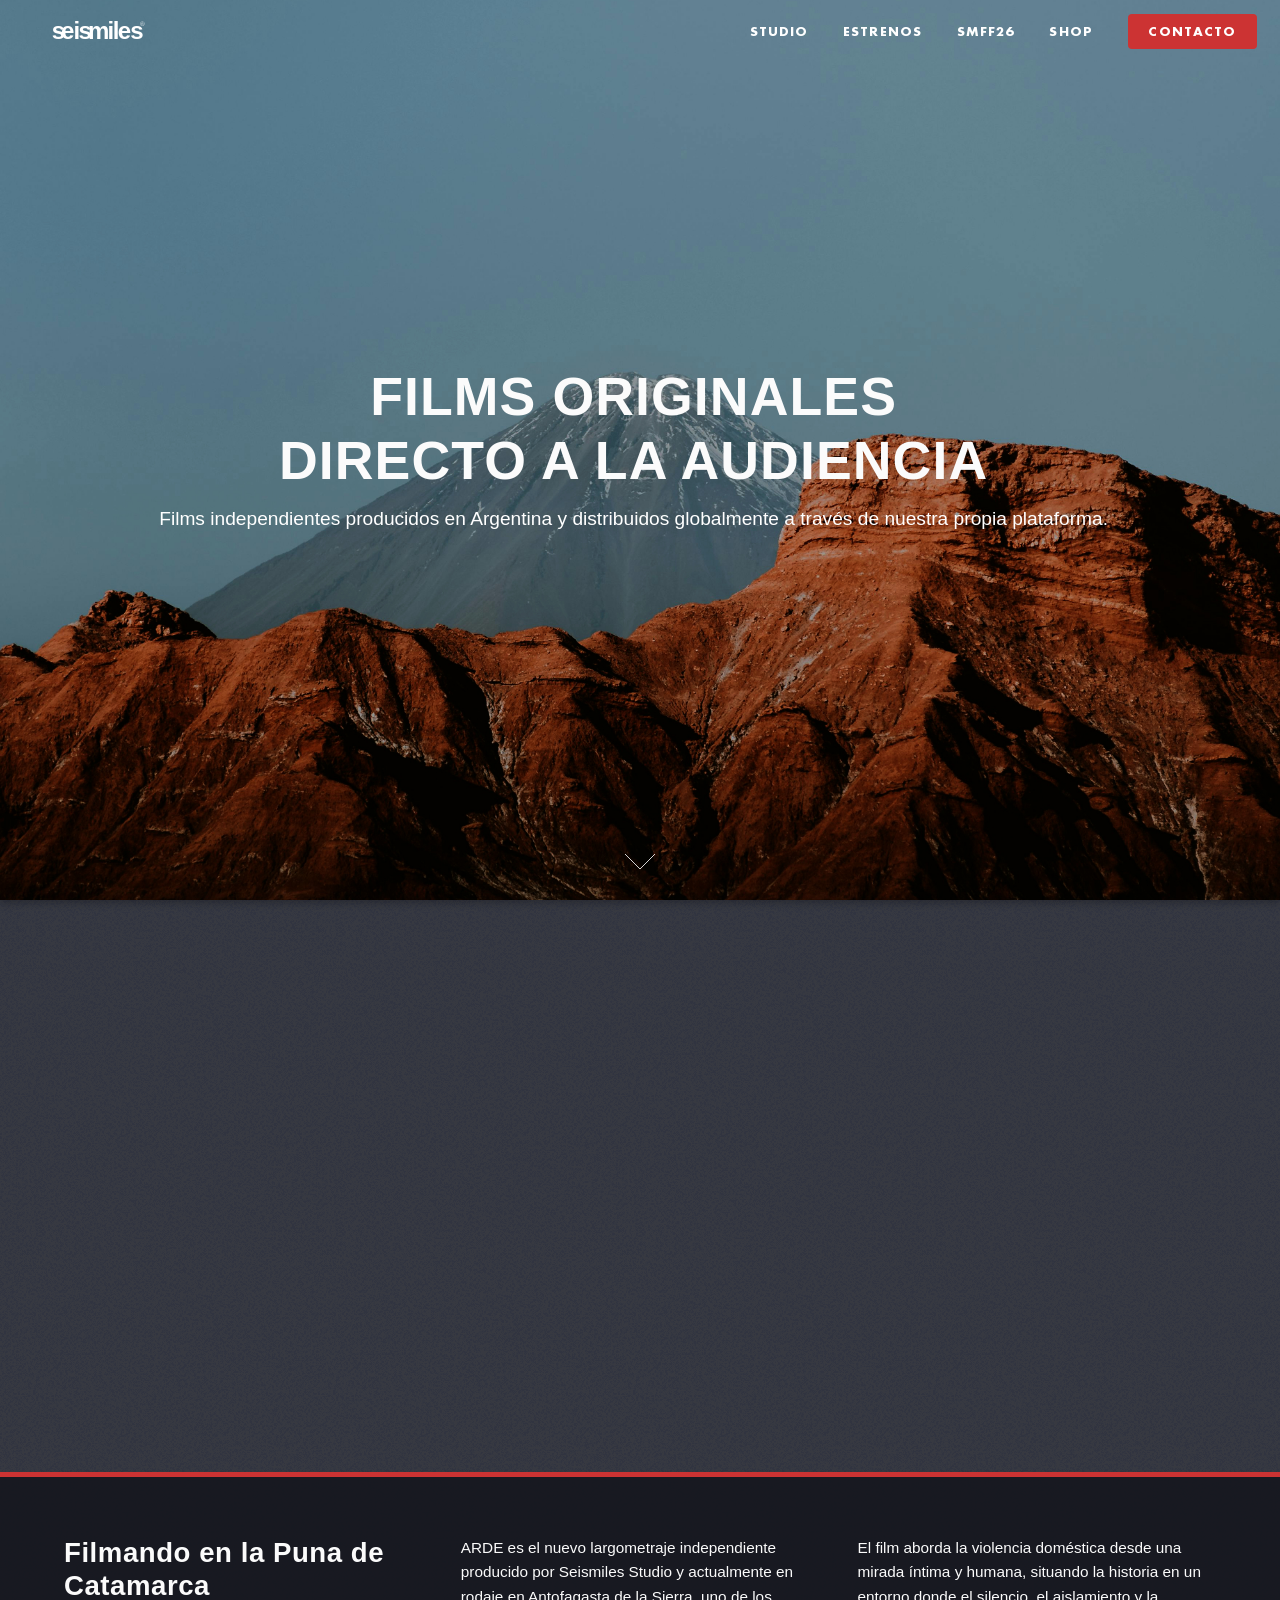
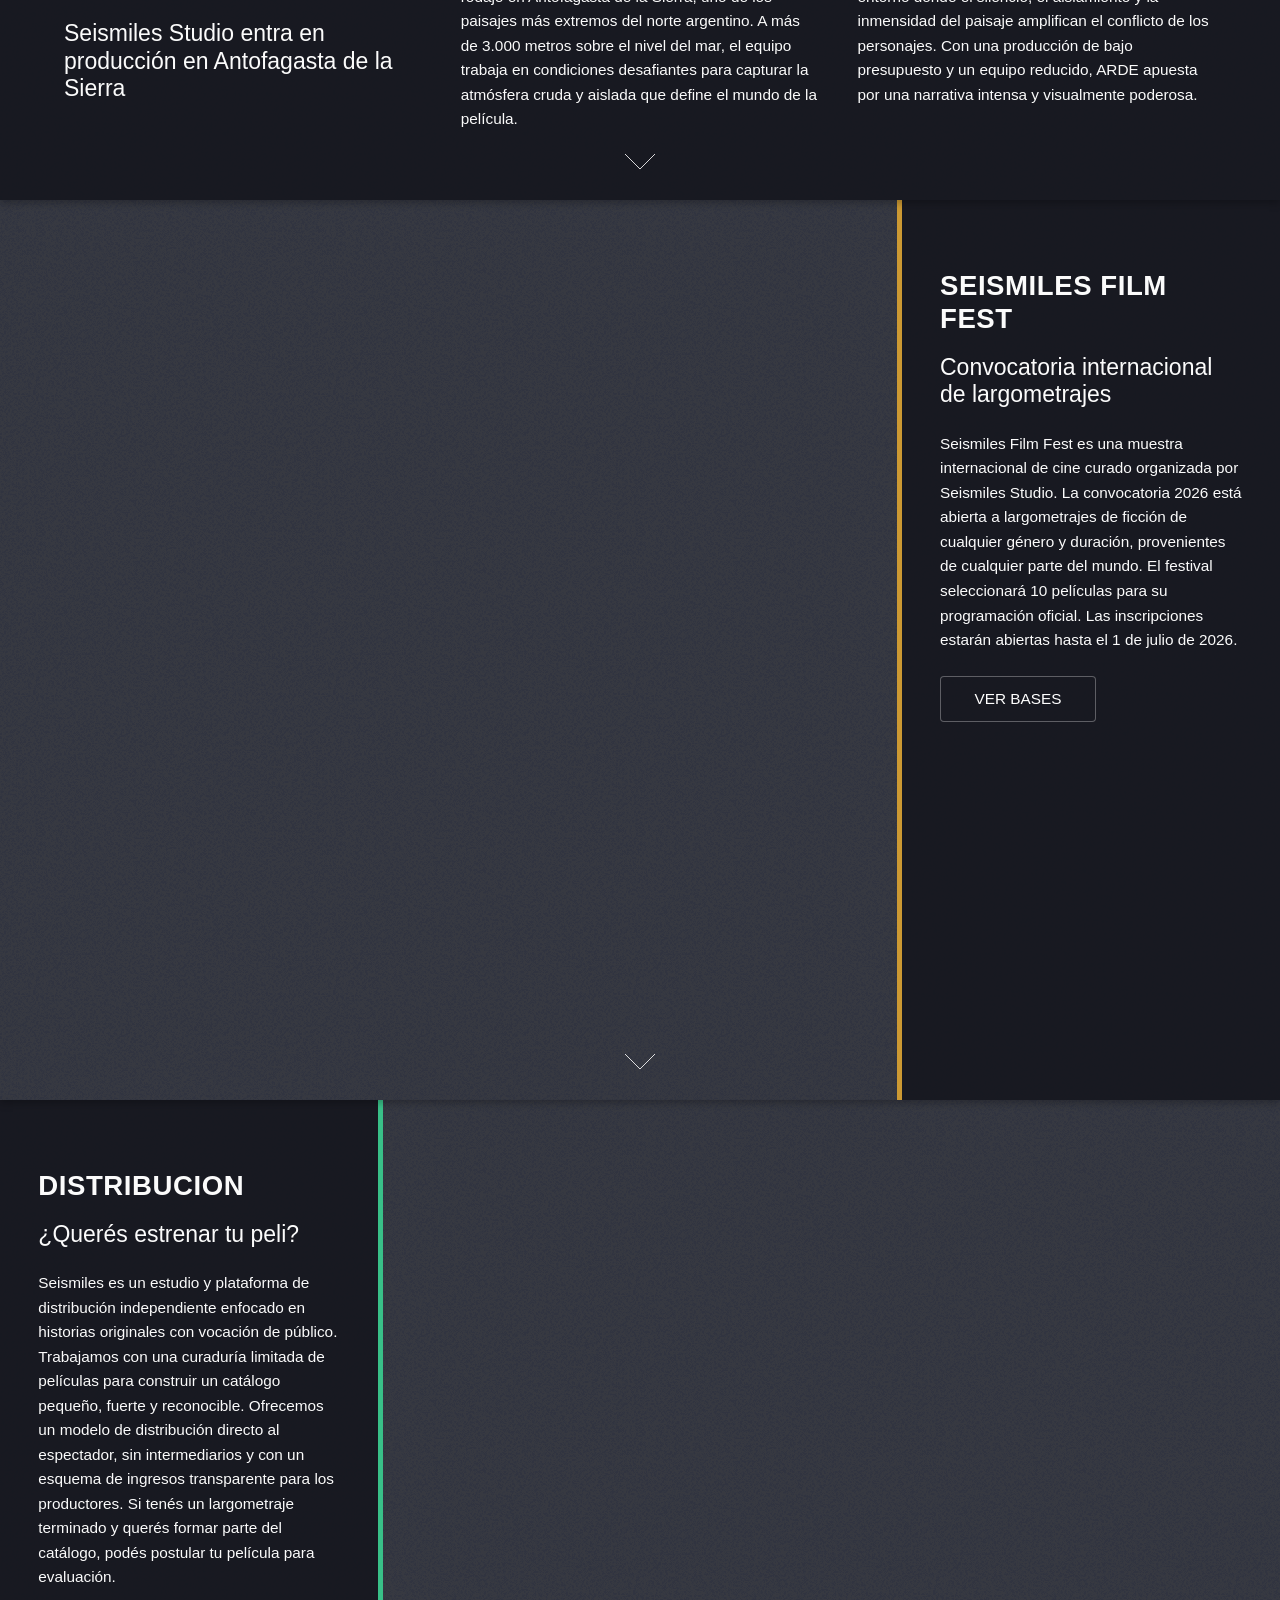
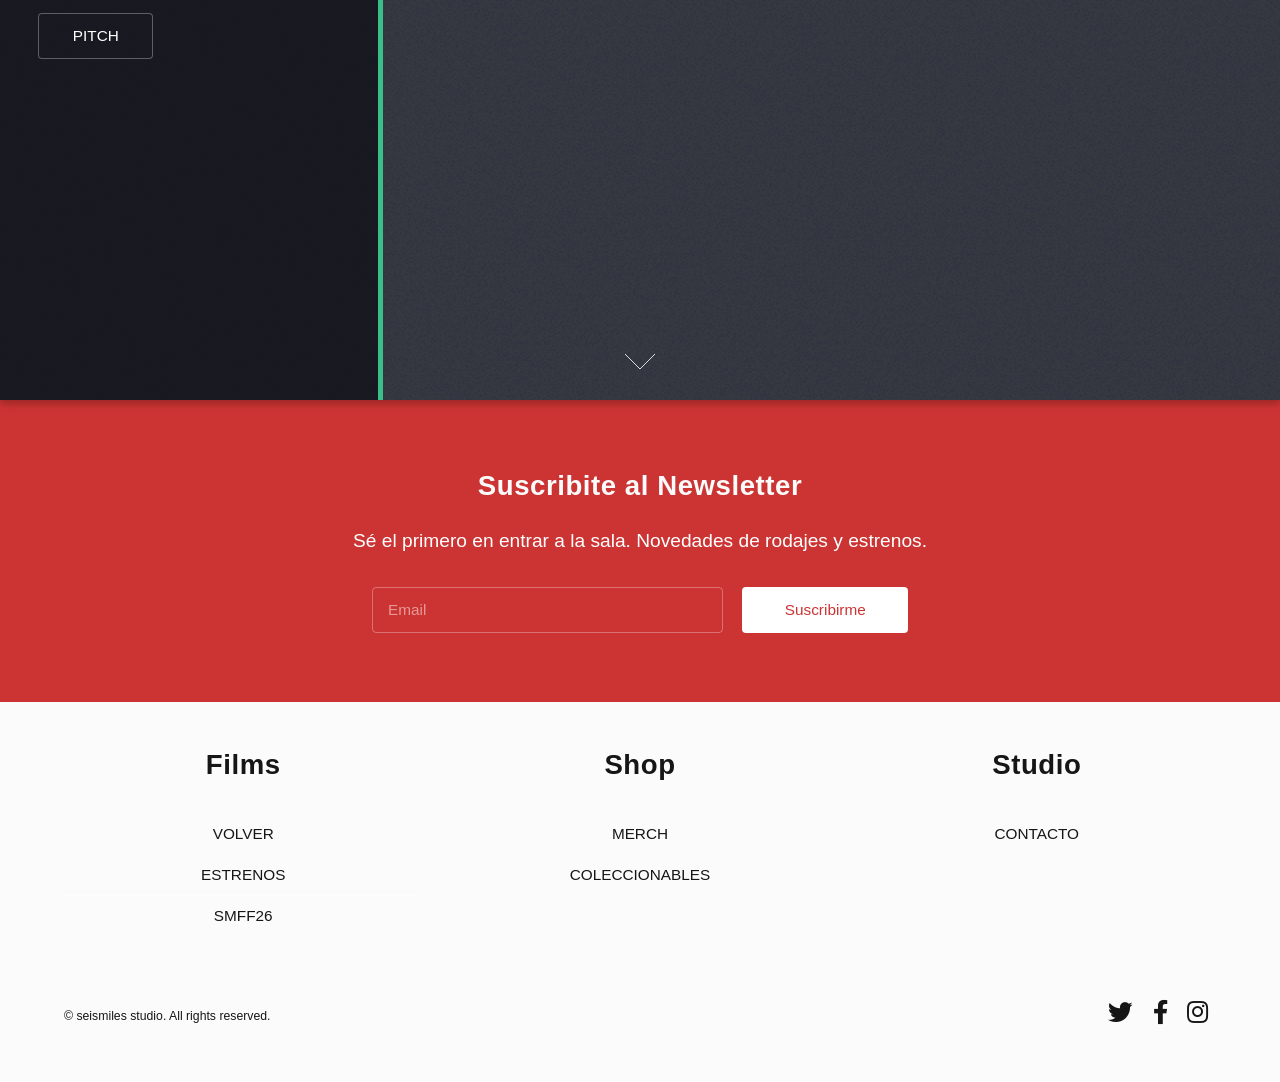
<file: index.html>
<!DOCTYPE HTML>
<!--
	Landed by HTML5 UP
	html5up.net | @ajlkn
	Free for personal and commercial use under the CCA 3.0 license (html5up.net/license)
-->
<html>
	<head>
		<title>seismiles - Home</title>
		<meta charset="utf-8" />
		<link rel="shortcut icon" href="images/favicon.ico" type="image/x-icon">
		<meta name="viewport" content="width=device-width, initial-scale=1, user-scalable=no" />
		<link rel="stylesheet" href="assets/css/main.css" />
		<noscript><link rel="stylesheet" href="assets/css/noscript.css" /></noscript>
	</head>
	<body class="is-preload landing">
		<div id="page-wrapper">

			<!-- Header -->
				<header id="header">
   					<h1 id="logo">
    					<a href="index.html"><img src="images/logo-seismiles.svg" alt="seismiles" /></a>
					</h1>
					<nav id="nav">
						<ul>
							<li><a href="studio.html">STUDIO</a></li>
							<li><a href="all-films.html">ESTRENOS</a></li>
							<li><a href="ver-programación.html">SMFF26</a></li>
							<li><a href="shop.html">SHOP</a></li>
							<li><a href="contact.html" class="button primary">CONTACTO</a></li>
						</ul>
					</nav>
				</header>

			<!-- Banner -->
				<section id="banner">
					<div class="content">
						<header>
							<h2>FILMS ORIGINALES</h2>
							<h2>DIRECTO A LA AUDIENCIA</h2>
							<p>Films independientes producidos en Argentina y distribuidos globalmente a través de nuestra propia plataforma.</p>
						</header>
						</div>
					<a href="#one" class="goto-next scrolly">Next</a>
				</section>

			<!-- One -->
				<section id="one" class="spotlight style1 bottom">
					<span class="image fit main"><img src="images/pic02.jpg" alt="" /></span>
					<div class="content">
						<div class="container">
							<div class="row">
								<div class="col-4 col-12-medium">
									<header>
										<h2>Filmando en la Puna de Catamarca</h2>
										<h3>Seismiles Studio entra en producción en Antofagasta de la Sierra</h3>
									</header>
								</div>
								<div class="col-4 col-12-medium">
									<p>ARDE es el nuevo largometraje independiente producido por Seismiles Studio 
										y actualmente en rodaje en Antofagasta de la Sierra, uno de los paisajes 
										más extremos del norte argentino. A más de 3.000 metros sobre el nivel del mar, 
										el equipo trabaja en condiciones desafiantes para capturar la atmósfera cruda y 
										aislada que define el mundo de la película.</p>
								</div>
								<div class="col-4 col-12-medium">
									<p>El film aborda la violencia doméstica desde una mirada íntima y humana, 
										situando la historia en un entorno donde el silencio, el aislamiento y la inmensidad 
										del paisaje amplifican el conflicto de los personajes. Con una producción de bajo 
										presupuesto y un equipo reducido, ARDE apuesta por una narrativa intensa y visualmente poderosa.</p>
								</div>
							</div>
						</div>
					</div>
					<a href="#two" class="goto-next scrolly">Next</a>
				</section>

			<!-- Two -->
				<section id="two" class="spotlight style2 right">
					<span class="image fit main"><img src="images/pic03.jpg" alt="" /></span>
					<div class="content">
						<header>
							<h2>SEISMILES FILM FEST</h2>
							<h3>Convocatoria internacional de largometrajes</h3>
						</header>
						<p>Seismiles Film Fest es una muestra internacional de cine curado organizada por Seismiles Studio. 
							La convocatoria 2026 está abierta a largometrajes de ficción de cualquier género y duración, 
							provenientes de cualquier parte del mundo. El festival seleccionará 10 películas para su 
							programación oficial. Las inscripciones estarán abiertas hasta el 1 de julio de 2026.</p>
						<ul class="actions">
							<li><a href="ver-programación.html" class="button">VER BASES</a></li>
						</ul>
					</div>
					<a href="#three" class="goto-next scrolly">Next</a>
				</section>

			<!-- Three -->
				<section id="three" class="spotlight style3 left">
					<span class="image fit main bottom"><img src="images/pic04.jpg" alt="" /></span>
					<div class="content">
						<header>
							<h2>DISTRIBUCION</h2>
							<h3>¿Querés estrenar tu peli?</h3>
						</header>
						<p>Seismiles es un estudio y plataforma de distribución independiente enfocado en historias originales 
							con vocación de público. Trabajamos con una curaduría limitada de películas para construir un catálogo 
							pequeño, fuerte y reconocible. Ofrecemos un modelo de distribución directo al espectador, sin intermediarios 
							y con un esquema de ingresos transparente para los productores. Si tenés un largometraje terminado y 
							querés formar parte del catálogo, podés postular tu película para evaluación.</p>
						<ul class="actions">
							<li><a href="contact.html" class="button">PITCH</a></li>
						</ul>
					</div>
					<a href="#four" class="goto-next scrolly">Next</a>
				</section>

			<!-- Four -->
				<section id="four" class="wrapper style2 special fade">
					<div class="container">
						<header>
							<h2>Suscribite al Newsletter</h2>
							<p>Sé el primero en entrar a la sala. Novedades de rodajes y estrenos.</p>
						</header>
						<form method="post" action="https://formspree.io/f/xaqplzoq" class="cta" id="newsletter-form">
							<div class="row gtr-uniform gtr-50">
								<div class="col-8 col-12-xsmall"><input type="email" name="email" id="email" placeholder="Email" /></div>
								<div class="col-4 col-12-xsmall"><input type="submit" value="Suscribirme" class="fit primary" /></div>
							</div>
						</form>
						<div id="newsletter-status"></div>
					</div>
				</section>

			<!-- Footer -->
				<footer id="footer" style="padding: 3em 0; color: #161616;">
					<div class="container">
						<div class="row">
							<div class="col-4 col-12-medium">
								<h2 style="color: #161616;">Films</h2>
								<ul class="alt">
									<li><a href="index.html" style="color: #161616;">VOLVER</a></li>
									<li><a href="all-films.html" style="color: #161616;">ESTRENOS</a></li>
									<li><a href="ver-programación.html" style="color: #161616;">SMFF26</a></li>
								</ul>
							</div>
							<div class="col-4 col-12-medium">
								<h2 style="color: #161616">Shop</h2>
								<ul class="alt">
									<li><a href="shop.html" style="color: #161616;">MERCH</a></li>
									<li><a href="shop.html" style="color: #161616;">COLECCIONABLES</a></li>
								</ul>
							</div>
							<div class="col-4 col-12-medium">
								<h2 style="color: #161616;">Studio</h2>
								<ul class="alt">
									<li><a href="contact.html" style="color: #161616;">CONTACTO</a></li>
								</ul>
							</div>
						</div>
						</div>

					<div class="container" style="display: flex; justify-content: space-between; align-items: center; flex-wrap: wrap; margin-top: 2em;">
						<ul class="copyright" style="margin: 0; color: #161616;">
							<li>&copy; seismiles studio. All rights reserved.</li>
						</ul>
						<ul class="icons" style="margin: 0;">
							<li>
								<a href="https://twitter.com/tu_usuario" class="icon brands alt fa-twitter" style="color: #161616;" target="_blank" rel="noopener noreferrer">
									<span class="label">Twitter</span>
								</a>
							</li>
							<li>
								<a href="https://facebook.com/tu_usuario" class="icon brands alt fa-facebook-f" style="color: #161616;" target="_blank" rel="noopener noreferrer">
									<span class="label">Facebook</span>
								</a>
							</li>
							<li>
								<a href="https://www.instagram.com/seismiles.studio" class="icon brands alt fa-instagram" style="color: #161616;" target="_blank" rel="noopener noreferrer">
									<span class="label">Instagram</span>
								</a>
							</li>
						</ul>
					</div>
				</footer>

		</div>

		<!-- Scripts -->
			<script src="assets/js/jquery.min.js"></script>
			<script src="assets/js/jquery.scrolly.min.js"></script>
			<script src="assets/js/jquery.dropotron.min.js"></script>
			<script src="assets/js/jquery.scrollex.min.js"></script>
			<script src="assets/js/browser.min.js"></script>
			<script src="assets/js/breakpoints.min.js"></script>
			<script src="assets/js/util.js"></script>
			<script src="assets/js/main.js"></script>
			<script>
				var newsletterForm = document.getElementById("newsletter-form");
				var statusBox = document.getElementById("newsletter-status");

				async function handleNewsletterSubmit(event) {
					event.preventDefault();
					var data = new FormData(event.target);
					
					fetch(event.target.action, {
						method: newsletterForm.method,
						body: data,
						headers: { 'Accept': 'application/json' }
					}).then(response => {
						if (response.ok) {
							showStatus("¡Gracias por sumarte a SeisMiles!", "success");
							newsletterForm.reset();
						} else {
							showStatus("Oops! Algo salió mal. Intentá de nuevo.", "error");
						}
					}).catch(error => {
						showStatus("Error de conexión.", "error");
					});
				}

				function showStatus(message, type) {
					statusBox.innerHTML = message;
					statusBox.className = type === "success" ? "status-success" : "status-error";
					statusBox.style.display = "block";
					statusBox.style.opacity = "1";

					// Se desvanece después de 4 segundos
					setTimeout(() => {
						statusBox.style.opacity = "0";
						setTimeout(() => { statusBox.style.display = "none"; }, 500);
					}, 4000);
				}

				newsletterForm.addEventListener("submit", handleNewsletterSubmit);
			</script>
	</body>
</html>
</file>
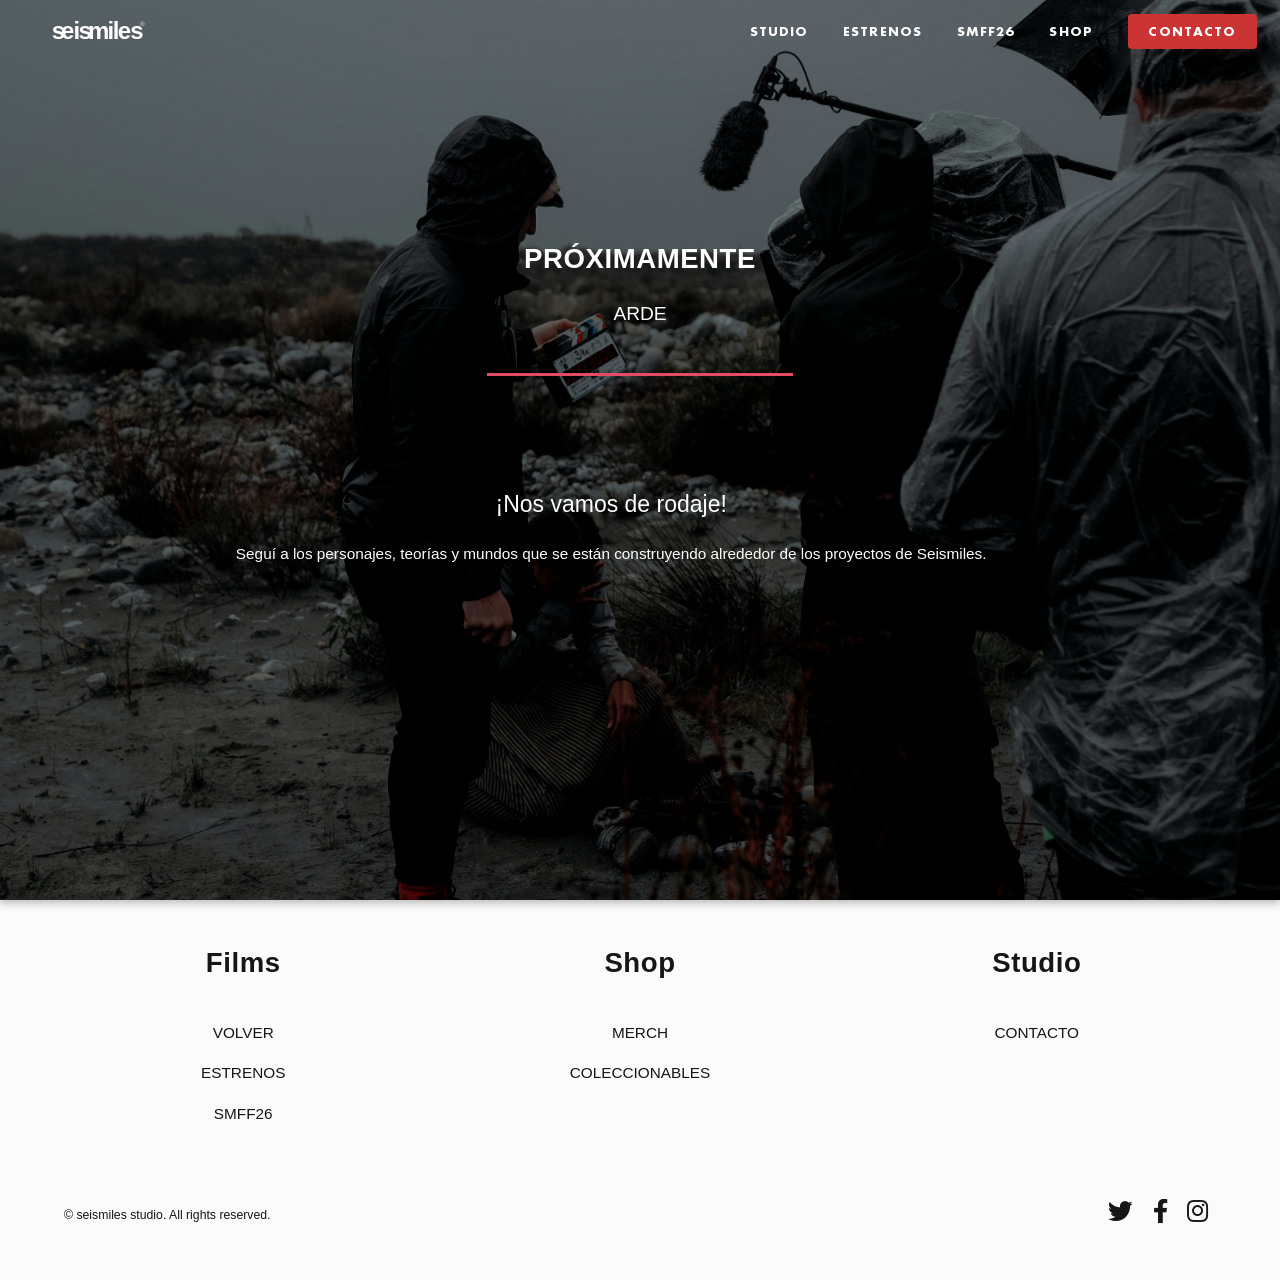
<file: all-films.html>
<!DOCTYPE HTML>
<html>
    <head>
        <title>seismiles - All Films</title>
        <meta charset="utf-8" />
		<link rel="shortcut icon" href="images/favicon.ico" type="image/x-icon">
        <meta name="viewport" content="width=device-width, initial-scale=1, user-scalable=no" />
        <link rel="stylesheet" href="assets/css/main.css" />
        <style>
            /* Eliminamos cualquier margen/padding que el template imponga */
            #page-wrapper { padding-top: 0 !important; }
            #banner {
                margin-top: 0 !important;
                padding: 0 !important;
                height: 100vh;
                display: flex;
                flex-direction: column;
                justify-content: center;
                align-items: center;
                text-align: center;
                background-image: url('images/all-films.jpg');
                background-size: cover;
                background-position: center;
                background-attachment: fixed;
            }
        </style>
    </head>
    <body class="is-preload landing">

        <div id="page-wrapper">
            <header id="header">
                <h1 id="logo">
                    <a href="index.html"><img src="images/logo-seismiles.svg" alt="seismiles" /></a>
                </h1>
                <nav id="nav">
                    <ul>
                        <li><a href="studio.html">STUDIO</a></li>
                        <li><a href="all-films.html">ESTRENOS</a></li>
                        <li><a href="ver-programación.html">SMFF26</a></li>
                        <li><a href="shop.html">SHOP</a></li>
                        <li><a href="contact.html" class="button primary">CONTACTO</a></li>
                    </ul>
                </nav>
            </header>

            <section id="banner">
                <div class="container">
                    <header class="major">
                        <h2 style="color: #fff;">PRÓXIMAMENTE</h2>
                        <p style="color: #fff;">ARDE</p>
                    </header>
                    <div class="content">
                        <h3 style="color: #fff;">¡Nos vamos de rodaje!</h3>
                        <p style="color: #fff;">Seguí a los personajes, teorías y mundos que se están construyendo alrededor de los proyectos de Seismiles.</p>
                    </div>
                </div>
            </section>

            <!-- Footer -->
				<footer id="footer" style="padding: 3em 0; color: #161616;">
					<div class="container">
						<div class="row">
							<div class="col-4 col-12-medium">
								<h2 style="color: #161616;">Films</h2>
								<ul class="alt">
									<li><a href="index.html" style="color: #161616;">VOLVER</a></li>
									<li><a href="all-films.html" style="color: #161616;">ESTRENOS</a></li>
									<li><a href="ver-programación.html" style="color: #161616;">SMFF26</a></li>
								</ul>
							</div>
							<div class="col-4 col-12-medium">
								<h2 style="color: #161616">Shop</h2>
								<ul class="alt">
									<li><a href="shop.html" style="color: #161616;">MERCH</a></li>
									<li><a href="shop.html" style="color: #161616;">COLECCIONABLES</a></li>
								</ul>
							</div>
							<div class="col-4 col-12-medium">
								<h2 style="color: #161616;">Studio</h2>
								<ul class="alt">
									<li><a href="contact.html" style="color: #161616;">CONTACTO</a></li>
								</ul>
							</div>
						</div>
						</div>

					<div class="container" style="display: flex; justify-content: space-between; align-items: center; flex-wrap: wrap; margin-top: 2em;">
						<ul class="copyright" style="margin: 0; color: #161616;">
							<li>&copy; seismiles studio. All rights reserved.</li>
						</ul>
						<ul class="icons" style="margin: 0;">
							<li><a href="#" class="icon brands alt fa-twitter" style="color: #161616;"><span class="label">Twitter</span></a></li>
							<li><a href="#" class="icon brands alt fa-facebook-f" style="color: #161616;"><span class="label">Facebook</span></a></li>
							<li><a href="#" class="icon brands alt fa-instagram" style="color: #161616;"><span class="label">Instagram</span></a></li>
						</ul>
					</div>
				</footer>
        </div>

        <script src="assets/js/jquery.min.js"></script>
        <script src="assets/js/jquery.scrolly.min.js"></script>
        <script src="assets/js/jquery.dropotron.min.js"></script>
        <script src="assets/js/jquery.scrollex.min.js"></script>
        <script src="assets/js/browser.min.js"></script>
        <script src="assets/js/breakpoints.min.js"></script>
        <script src="assets/js/util.js"></script>
        <script src="assets/js/main.js"></script>
    </body>
</html>
</file>
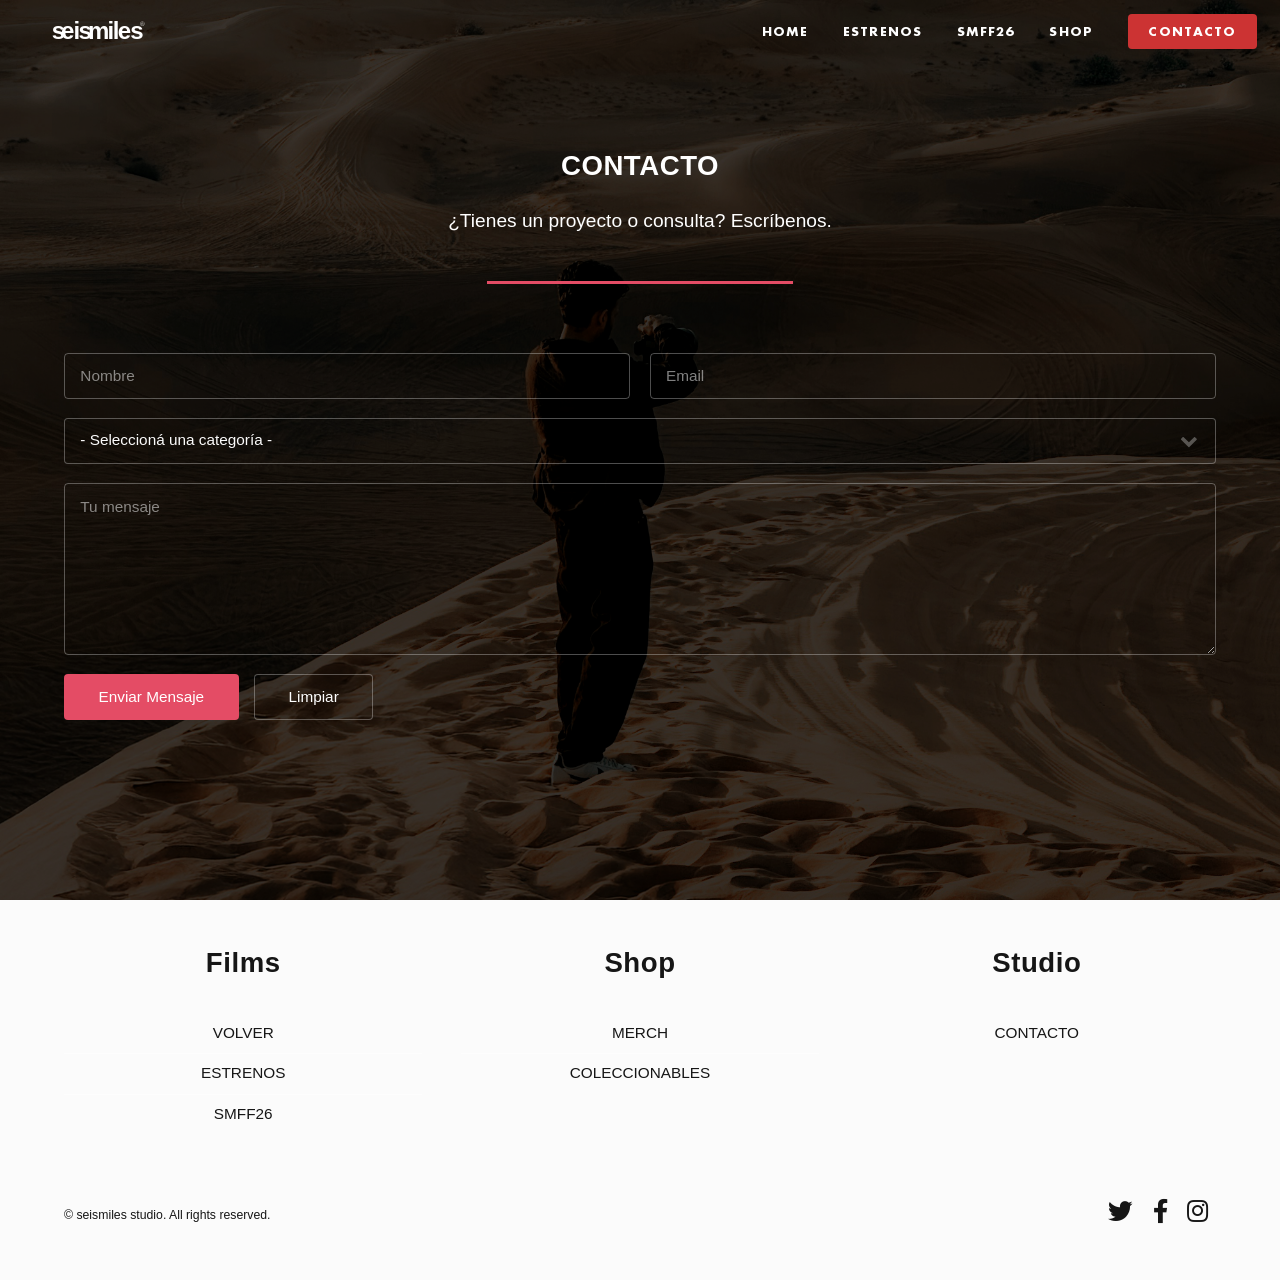
<file: contact.html>
<!DOCTYPE HTML>
<html>
	<head>
		<title>seismiles - Contacto</title>
		<meta charset="utf-8" />
		<link rel="shortcut icon" href="images/favicon.ico" type="image/x-icon">
		<meta name="viewport" content="width=device-width, initial-scale=1, user-scalable=no" />
		<link rel="stylesheet" href="assets/css/main.css" />
		<noscript><link rel="stylesheet" href="assets/css/noscript.css" /></noscript>
		<style>
			/* Forzamos que el fondo ocupe toda la pantalla y se alinee arriba */
			#page-wrapper { padding-top: 0 !important; }
			
			#main-contact {
				margin-top: 0 !important;
				padding: 4em 0 !important;
				min-height: 100vh;
				display: flex;
				flex-direction: column;
				justify-content: center;
				align-items: center;
				background-image: url('images/contacto.jpg'); /* Asegurate que el nombre del archivo sea exacto */
				background-size: cover;
				background-position: center;
				background-attachment: fixed;
				position: relative;
			}

			/* Capa oscura para que el formulario se lea bien sobre la foto */
			#main-contact::before {
				content: '';
				position: absolute;
				top: 0; left: 0; width: 100%; height: 100%;
				background: rgba(0, 0, 0, 0.6);
				z-index: 1;
			}

			#main-contact .container {
				position: relative;
				z-index: 2; /* Para que el contenido esté arriba de la capa oscura */
			}

			h2, p, label { color: #ffffff !important; }
		</style>
	</head>
	<body class="is-preload landing">
		<div id="page-wrapper">

			<header id="header">
				<h1 id="logo">
					<a href="index.html"><img src="images/logo-seismiles.svg" alt="seismiles" /></a>
				</h1>
				<nav id="nav">
					<ul>
						<li><a href="index.html">HOME</a></li>
						<li><a href="all-films.html">ESTRENOS</a></li>
						<li><a href="ver-programación.html">SMFF26</a></li>
						<li><a href="shop.html">SHOP</a></li>
						<li><a href="contact.html" class="button primary">CONTACTO</a></li>
					</ul>
				</nav>
			</header>

			<section id="main-contact">
				<div class="container">
					<header class="major">
						<h2>CONTACTO</h2>
						<p>¿Tienes un proyecto o consulta? Escríbenos.</p>
					</header>

					<section>
						<form id="my-form" action="https://formspree.io/f/mwvrwzko" method="POST">
							<div class="row gtr-uniform gtr-50">
								<div class="col-6 col-12-xsmall">
									<input type="text" name="name" id="name" value="" placeholder="Nombre" />
								</div>
								<div class="col-6 col-12-xsmall">
									<input type="email" name="email" id="email" value="" placeholder="Email" />
								</div>
								<div class="col-12">
									<select name="category" id="category">
										<option value="">- Seleccioná una categoría -</option>
										<option value="1">Screenplay</option>
										<option value="1">Casting</option>
										<option value="1">SMFF</option>
										<option value="1">Prensa</option>
										<option value="1">Otros</option>
									</select>
								</div>
								<div class="col-12">
									<textarea name="message" id="message" placeholder="Tu mensaje" rows="6"></textarea>
								</div>
								<div class="col-12">
									<ul class="actions">
										<li><input type="submit" value="Enviar Mensaje" class="primary" /></li>
										<li><input type="reset" value="Limpiar" /></li>
									</ul>
								</div>
							</div>
							<p id="my-form-status" style="margin-top: 10px; color: white; font-weight: bold;"></p>
						</form>
					</section>
				</div>
			</section>

			<!-- Footer -->
				<footer id="footer" style="padding: 3em 0; color: #161616;">
					<div class="container">
						<div class="row">
							<div class="col-4 col-12-medium">
								<h2 style="color: #161616 !important;">Films</h2>
								<ul class="alt">
									<li><a href="index.html" style="color: #161616;">VOLVER</a></li>
									<li><a href="all-films.html" style="color: #161616;">ESTRENOS</a></li>
									<li><a href="ver-programación.html" style="color: #161616;">SMFF26</a></li>
								</ul>
							</div>
							<div class="col-4 col-12-medium">
								<h2 style="color: #161616 !important;">Shop</h2>
								<ul class="alt">
									<li><a href="shop.html" style="color: #161616;">MERCH</a></li>
									<li><a href="shop.html" style="color: #161616;">COLECCIONABLES</a></li>
								</ul>
							</div>
							<div class="col-4 col-12-medium">
								<h2 style="color: #161616 !important;">Studio</h2>
								<ul class="alt">
									<li><a href="contact.html" style="color: #161616;">CONTACTO</a></li>
								</ul>
							</div>
						</div>
						</div>

					<div class="container" style="display: flex; justify-content: space-between; align-items: center; flex-wrap: wrap; margin-top: 2em;">
						<ul class="copyright" style="margin: 0; color: #161616;">
							<li>&copy; seismiles studio. All rights reserved.</li>
						</ul>
						<ul class="icons" style="margin: 0;">
							<li><a href="#" class="icon brands alt fa-twitter" style="color: #161616;"><span class="label">Twitter</span></a></li>
							<li><a href="#" class="icon brands alt fa-facebook-f" style="color: #161616;"><span class="label">Facebook</span></a></li>
							<li><a href="#" class="icon brands alt fa-instagram" style="color: #161616;"><span class="label">Instagram</span></a></li>
						</ul>
					</div>
				</footer>

		</div>

		<script src="assets/js/jquery.min.js"></script>
		<script src="assets/js/jquery.scrolly.min.js"></script>
		<script src="assets/js/jquery.dropotron.min.js"></script>
		<script src="assets/js/jquery.scrollex.min.js"></script>
		<script src="assets/js/browser.min.js"></script>
		<script src="assets/js/breakpoints.min.js"></script>
		<script src="assets/js/util.js"></script>
		<script src="assets/js/main.js"></script>
		<script>
			var form = document.getElementById("my-form");
			var statusBox = document.getElementById("my-form-status");

			async function handleSubmit(event) {
				event.preventDefault();
				var data = new FormData(event.target);
				
				fetch(event.target.action, {
					method: form.method,
					body: data,
					headers: { 'Accept': 'application/json' }
				}).then(response => {
					if (response.ok) {
						showStatus("¡Mensaje enviado con éxito!", "success");
						form.reset();
					} else {
						showStatus("Oops! Hubo un error al enviar.", "error");
					}
				}).catch(error => {
					showStatus("Error de conexión con el servidor.", "error");
				});
			}

			function showStatus(message, type) {
				statusBox.innerHTML = message;
				// Usamos las mismas clases de CSS que en el index
				statusBox.className = type === "success" ? "status-success" : "status-error";
				
				statusBox.style.display = "block";
				// Si querés 50% de opacidad, usá "0.5". Si preferís sólido, usá "1".
				statusBox.style.opacity = "0.8"; 

				// Se desvanece después de 4 segundos
				setTimeout(() => {
					statusBox.style.opacity = "0";
					setTimeout(() => { 
						statusBox.style.display = "none"; 
					}, 500);
				}, 4000);
			}

			form.addEventListener("submit", handleSubmit);
		</script>
	</body>
</html>
</file>
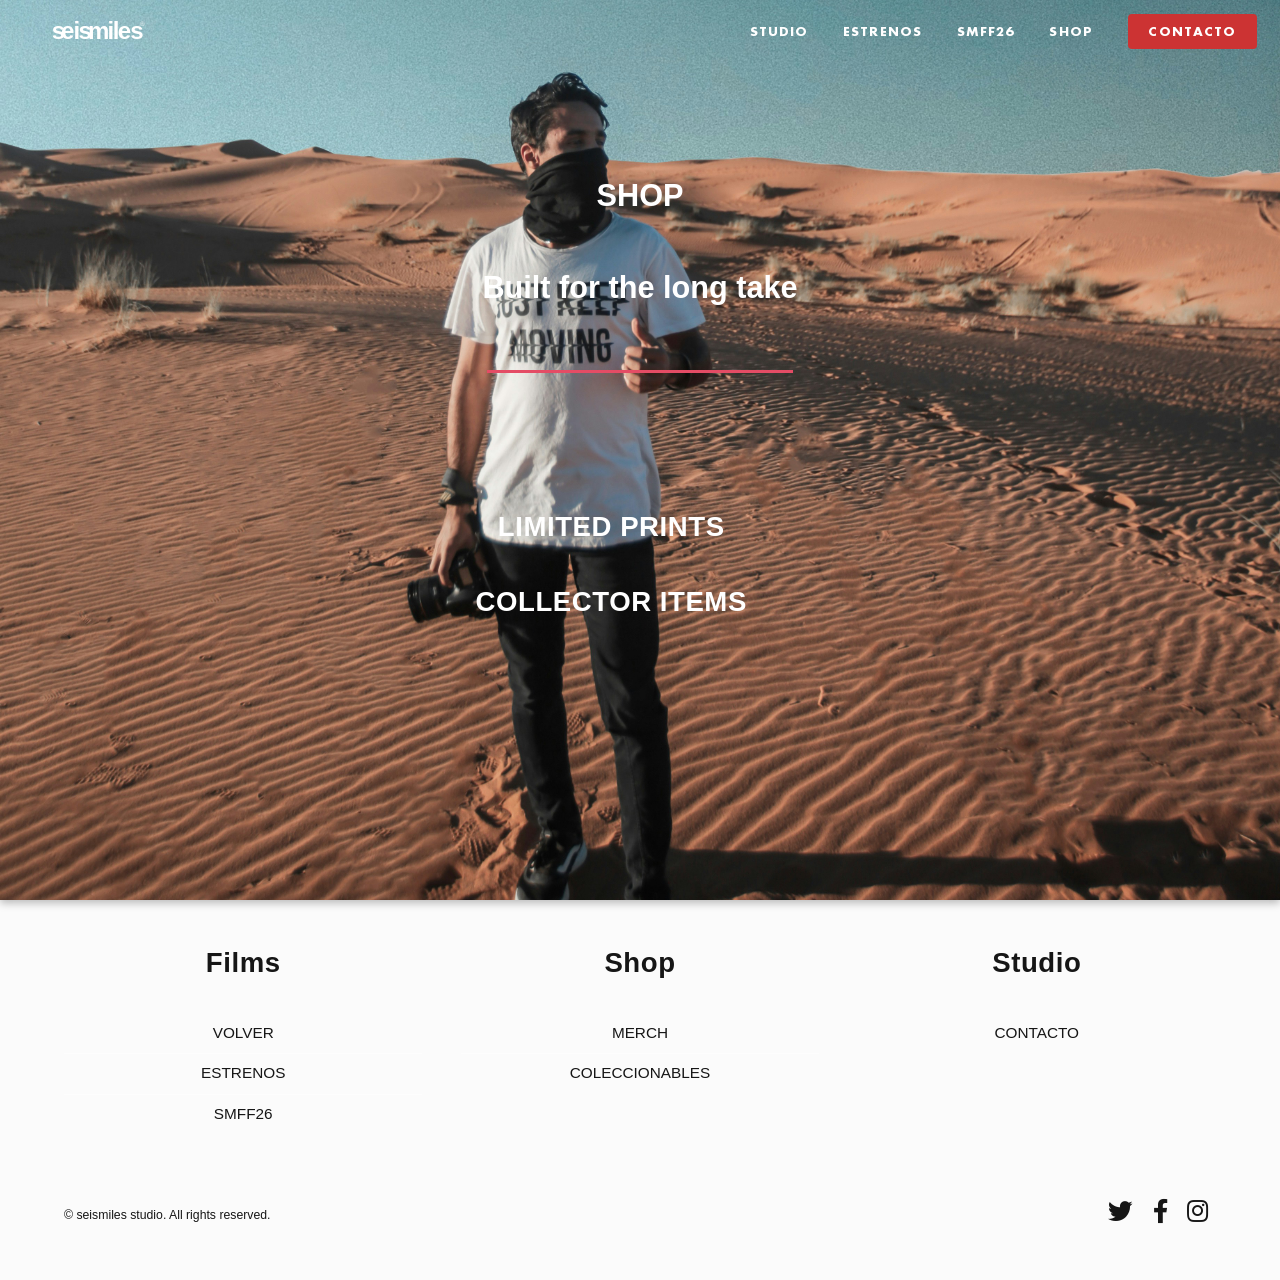
<file: shop.html>
<!DOCTYPE HTML>
<html>
    <head>
        <title>seismiles - Shop</title>
        <meta charset="utf-8" />
		<link rel="shortcut icon" href="images/favicon.ico" type="image/x-icon">
        <meta name="viewport" content="width=device-width, initial-scale=1, user-scalable=no" />
        <link rel="stylesheet" href="assets/css/main.css" />
        <style>
            /* Eliminamos cualquier margen/padding que el template imponga */
            #page-wrapper { padding-top: 0 !important; }
            #banner {
                margin-top: 0 !important;
                padding: 0 !important;
                height: 100vh;
                display: flex;
                flex-direction: column;
                justify-content: center;
                align-items: center;
                text-align: center;
                background-image: url('images/shop.jpg');
                background-size: cover;
                background-position: center;
                background-attachment: fixed;
            }
        </style>
    </head>
    <body class="is-preload landing">

        <div id="page-wrapper">
            <header id="header">
                <h1 id="logo">
                    <a href="index.html"><img src="images/logo-seismiles.svg" alt="seismiles" /></a>
                </h1>
                <nav id="nav">
                    <ul>
                        <li><a href="studio.html">STUDIO</a></li>
                        <li><a href="all-films.html">ESTRENOS</a></li>
                        <li><a href="ver-programación.html">SMFF26</a></li>
                        <li><a href="shop.html">SHOP</a></li>
                        <li><a href="contact.html" class="button primary">CONTACTO</a></li>
                    </ul>
                </nav>
            </header>

            <section id="banner">
                <div class="container">
                    <header class="major">
                        <h1 style="color: #fff;">SHOP</h1>
                        <h1 style="color: #fff;">Built for the long take</h1>
                    </header>
                    <div class="content">
                        <h2 style="color: #fff;">LIMITED PRINTS</h2>
                        <h2 style="color: #fff;">COLLECTOR ITEMS</h2>
                    </div>
                </div>
            </section>

            <!-- Footer -->
				<footer id="footer" style="padding: 3em 0; color: #161616;">
					<div class="container">
						<div class="row">
							<div class="col-4 col-12-medium">
								<h2 style="color: #161616;">Films</h2>
								<ul class="alt">
									<li><a href="index.html" style="color: #161616;">VOLVER</a></li>
									<li><a href="all-films.html" style="color: #161616;">ESTRENOS</a></li>
									<li><a href="ver-programación.html" style="color: #161616;">SMFF26</a></li>
								</ul>
							</div>
							<div class="col-4 col-12-medium">
								<h2 style="color: #161616">Shop</h2>
								<ul class="alt">
									<li><a href="shop.html" style="color: #161616;">MERCH</a></li>
									<li><a href="shop.html" style="color: #161616;">COLECCIONABLES</a></li>
								</ul>
							</div>
							<div class="col-4 col-12-medium">
								<h2 style="color: #161616;">Studio</h2>
								<ul class="alt">
									<li><a href="contact.html" style="color: #161616;">CONTACTO</a></li>
								</ul>
							</div>
						</div>
						</div>

					<div class="container" style="display: flex; justify-content: space-between; align-items: center; flex-wrap: wrap; margin-top: 2em;">
						<ul class="copyright" style="margin: 0; color: #161616;">
							<li>&copy; seismiles studio. All rights reserved.</li>
						</ul>
						<ul class="icons" style="margin: 0;">
							<li><a href="#" class="icon brands alt fa-twitter" style="color: #161616;"><span class="label">Twitter</span></a></li>
							<li><a href="#" class="icon brands alt fa-facebook-f" style="color: #161616;"><span class="label">Facebook</span></a></li>
							<li><a href="#" class="icon brands alt fa-instagram" style="color: #161616;"><span class="label">Instagram</span></a></li>
						</ul>
					</div>
				</footer>
        </div>

        <script src="assets/js/jquery.min.js"></script>
        <script src="assets/js/jquery.scrolly.min.js"></script>
        <script src="assets/js/jquery.dropotron.min.js"></script>
        <script src="assets/js/jquery.scrollex.min.js"></script>
        <script src="assets/js/browser.min.js"></script>
        <script src="assets/js/breakpoints.min.js"></script>
        <script src="assets/js/util.js"></script>
        <script src="assets/js/main.js"></script>
    </body>
</html>
</file>
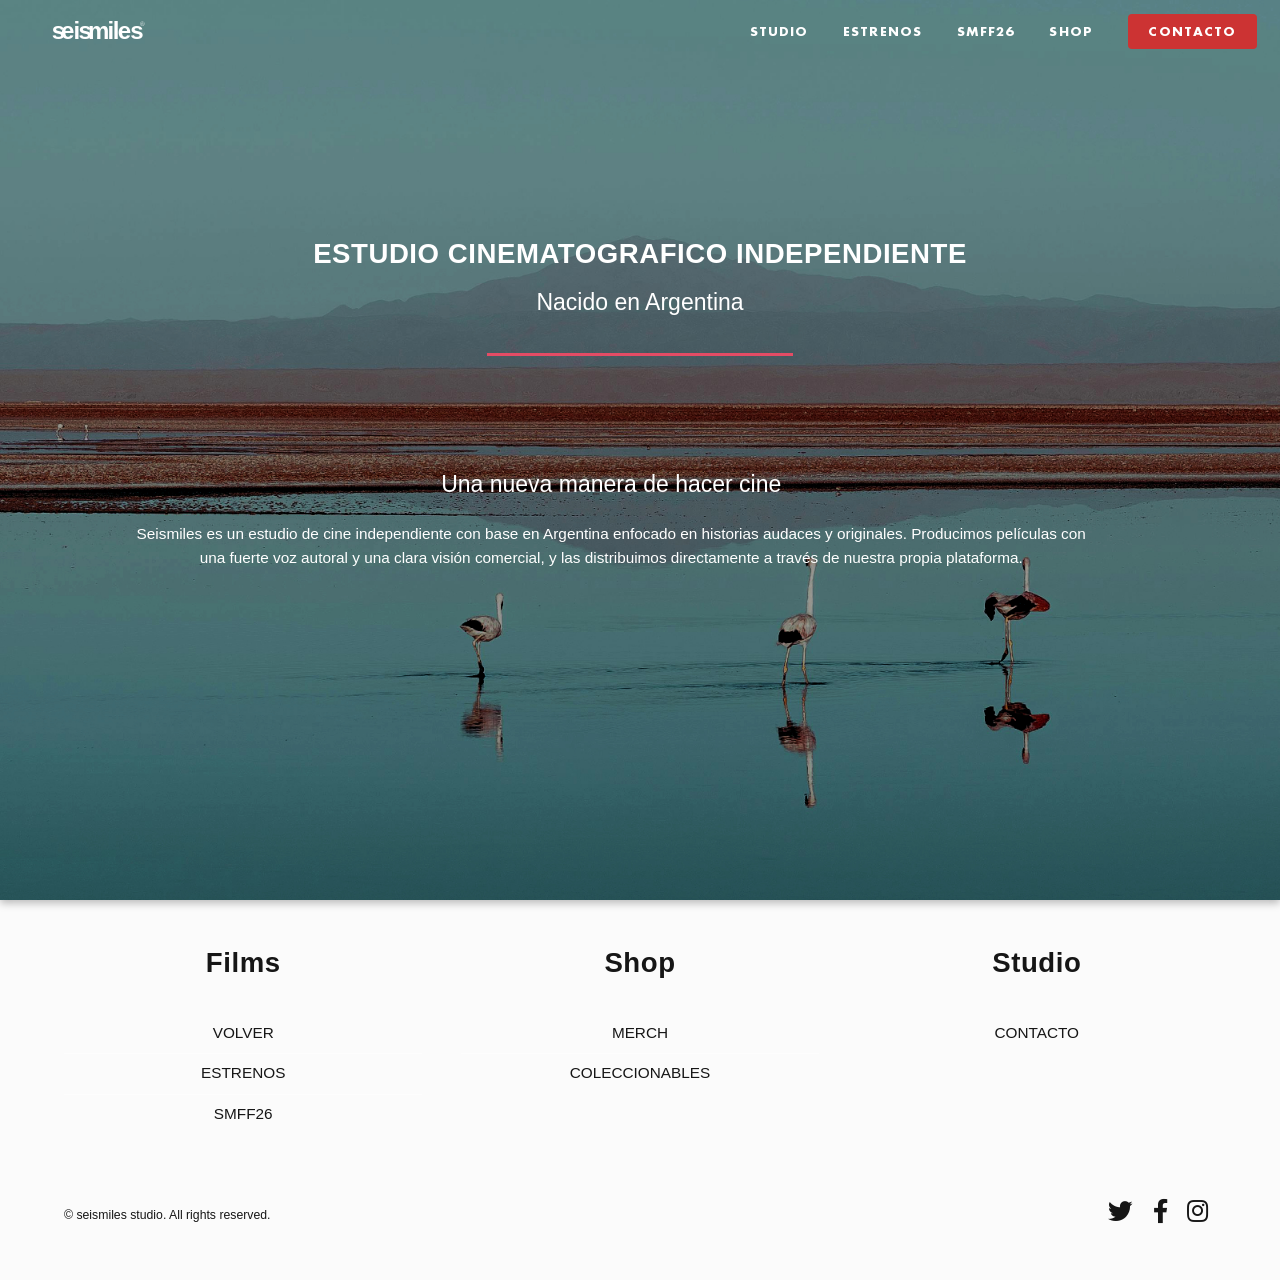
<file: studio.html>
<!DOCTYPE HTML>
<html>
    <head>
        <title>seismiles - Studio</title>
        <meta charset="utf-8" />
		<link rel="shortcut icon" href="images/favicon.ico" type="image/x-icon">
        <meta name="viewport" content="width=device-width, initial-scale=1, user-scalable=no" />
        <link rel="stylesheet" href="assets/css/main.css" />
        <style>
            /* Eliminamos cualquier margen/padding que el template imponga */
            #page-wrapper { padding-top: 0 !important; }
            #banner {
                margin-top: 0 !important;
                padding: 0 !important;
                height: 100vh;
                display: flex;
                flex-direction: column;
                justify-content: center;
                align-items: center;
                text-align: center;
                background-image: url('images/studio.jpg');
                background-size: cover;
                background-position: center;
                background-attachment: fixed;
            }
        </style>
    </head>
    <body class="is-preload landing">

        <div id="page-wrapper">
            <header id="header">
                <h1 id="logo">
                    <a href="index.html"><img src="images/logo-seismiles.svg" alt="seismiles" /></a>
                </h1>
                <nav id="nav">
                    <ul>
                        <li><a href="studio.html">STUDIO</a></li>
                        <li><a href="all-films.html">ESTRENOS</a></li>
                        <li><a href="ver-programación.html">SMFF26</a></li>
                        <li><a href="shop.html">SHOP</a></li>
                        <li><a href="contact.html" class="button primary">CONTACTO</a></li>
                    </ul>
                </nav>
            </header>

            <section id="banner">
                <div class="container">
                    <header class="major">
                        <h2 style="color: #fff;">ESTUDIO CINEMATOGRAFICO INDEPENDIENTE</h2>
                        <h3 style="color: #fff;">Nacido en Argentina</h3>
                    </header>
                    <div class="content">
                        <h3 style="color: #fff;">Una nueva manera de hacer cine</h3>
                        <p style="color: #fff;">Seismiles es un estudio de cine independiente con base en Argentina 
                            enfocado en historias audaces y originales. Producimos películas con una fuerte voz autoral y 
                            una clara visión comercial, y las distribuimos directamente a través de nuestra propia plataforma.</p>
                    </div>
                </div>
            </section>

            <!-- Footer -->
				<footer id="footer" style="padding: 3em 0; color: #161616;">
					<div class="container">
						<div class="row">
							<div class="col-4 col-12-medium">
								<h2 style="color: #161616;">Films</h2>
								<ul class="alt">
									<li><a href="index.html" style="color: #161616;">VOLVER</a></li>
									<li><a href="all-films.html" style="color: #161616;">ESTRENOS</a></li>
									<li><a href="ver-programación.html" style="color: #161616;">SMFF26</a></li>
								</ul>
							</div>
							<div class="col-4 col-12-medium">
								<h2 style="color: #161616">Shop</h2>
								<ul class="alt">
									<li><a href="shop.html" style="color: #161616;">MERCH</a></li>
									<li><a href="shop.html" style="color: #161616;">COLECCIONABLES</a></li>
								</ul>
							</div>
							<div class="col-4 col-12-medium">
								<h2 style="color: #161616;">Studio</h2>
								<ul class="alt">
									<li><a href="contact.html" style="color: #161616;">CONTACTO</a></li>
								</ul>
							</div>
						</div>
						</div>

					<div class="container" style="display: flex; justify-content: space-between; align-items: center; flex-wrap: wrap; margin-top: 2em;">
						<ul class="copyright" style="margin: 0; color: #161616;">
							<li>&copy; seismiles studio. All rights reserved.</li>
						</ul>
						<ul class="icons" style="margin: 0;">
							<li><a href="#" class="icon brands alt fa-twitter" style="color: #161616;"><span class="label">Twitter</span></a></li>
							<li><a href="#" class="icon brands alt fa-facebook-f" style="color: #161616;"><span class="label">Facebook</span></a></li>
							<li><a href="https://www.instagram.com/seismiles.studio" class="icon brands alt fa-instagram" style="color: #161616;"><span class="label">Instagram</span></a></li>
						</ul>
					</div>
				</footer>
        </div>

        <script src="assets/js/jquery.min.js"></script>
        <script src="assets/js/jquery.scrolly.min.js"></script>
        <script src="assets/js/jquery.dropotron.min.js"></script>
        <script src="assets/js/jquery.scrollex.min.js"></script>
        <script src="assets/js/browser.min.js"></script>
        <script src="assets/js/breakpoints.min.js"></script>
        <script src="assets/js/util.js"></script>
        <script src="assets/js/main.js"></script>
    </body>

</html>
</file>
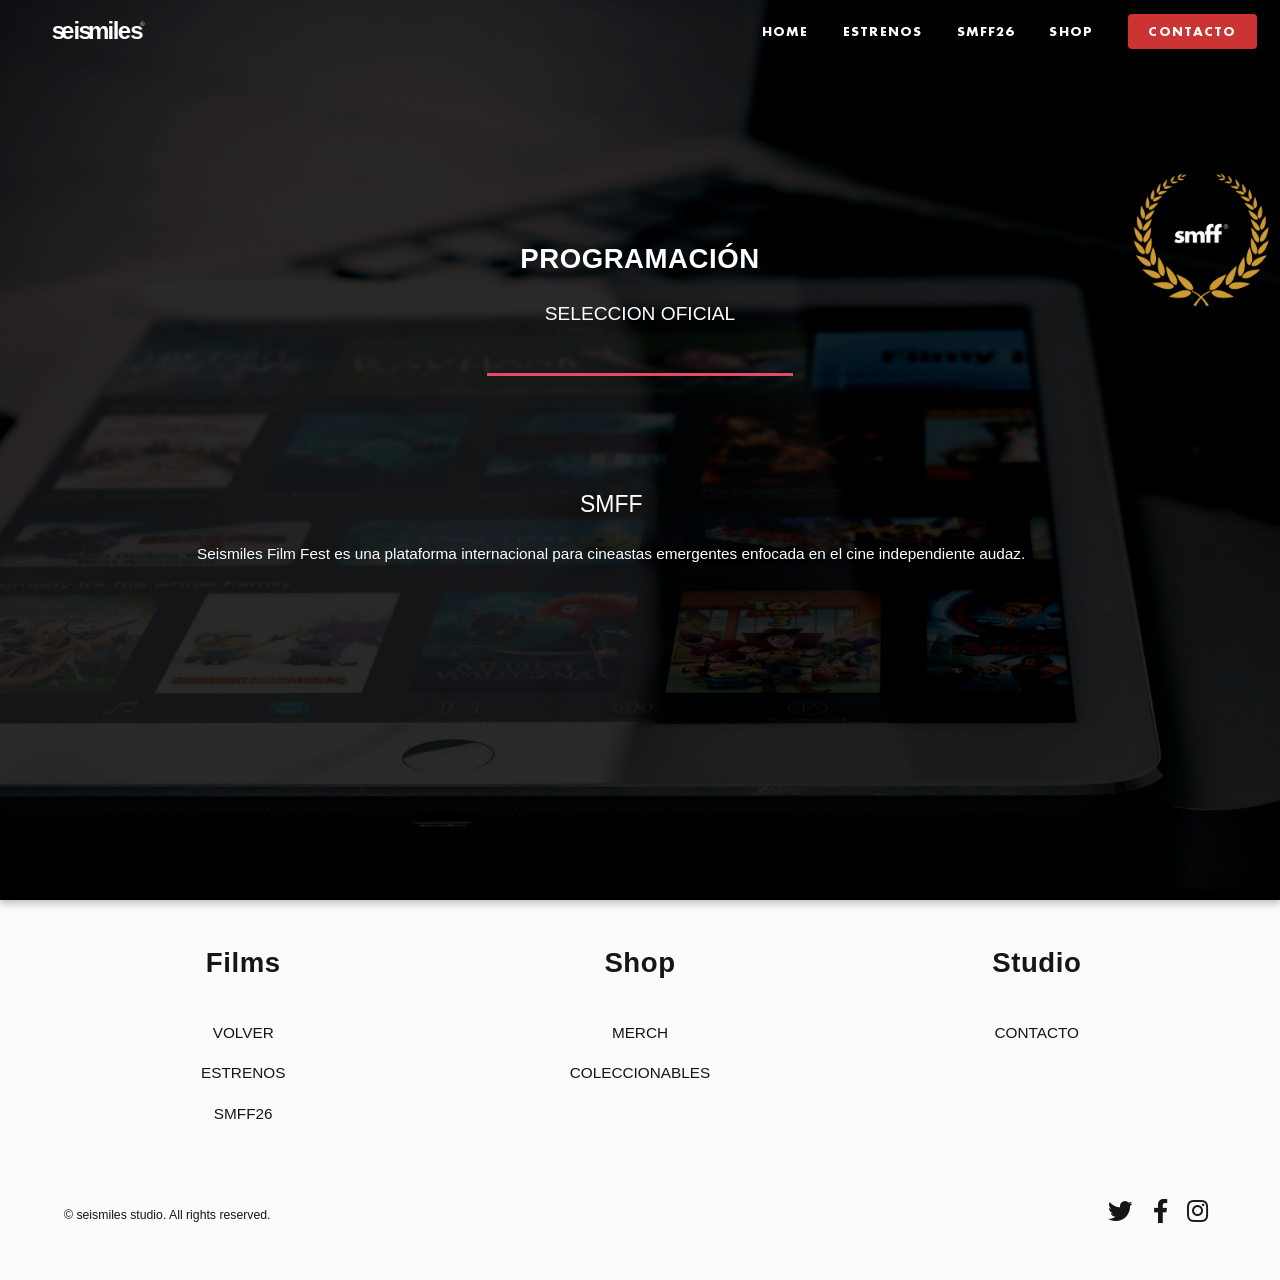
<file: ver-programación.html>
<!DOCTYPE HTML>
<html>
    <head>
        <title>seismiles - Programación</title>
        <meta charset="utf-8" />
		<link rel="shortcut icon" href="images/favicon.ico" type="image/x-icon">
        <meta name="viewport" content="width=device-width, initial-scale=1, user-scalable=no" />
        <link rel="stylesheet" href="assets/css/main.css" />
        <style>
            /* Eliminamos cualquier margen/padding que el template imponga */
            #page-wrapper { padding-top: 0 !important; }
            #banner {
                margin-top: 0 !important;
                padding: 0 !important;
                height: 100vh;
                display: flex;
                flex-direction: column;
                justify-content: center;
                align-items: center;
                text-align: center;
                background-image: url('images/pic07.jpg');
                background-size: cover;
                background-position: center;
                background-attachment: fixed;
            }
        </style>
    </head>
    <body class="is-preload landing">

        <div id="page-wrapper">
            <header id="header">
                <h1 id="logo">
                    <a href="index.html"><img src="images/logo-seismiles.svg" alt="seismiles" /></a>
                </h1>
                <nav id="nav">
                    <ul>
                        <li><a href="index.html">HOME</a></li>
                        <li><a href="all-films.html">ESTRENOS</a></li>
                        <li><a href="ver-programación.html">SMFF26</a></li>
                        <li><a href="shop.html">SHOP</a></li>
                        <li><a href="contact.html" class="button primary">CONTACTO</a></li>
                    </ul>
                </nav>
            </header>

            <section id="banner">
                <div class="container">
                    <header class="major">
                        <h2 style="color: #fff;">PROGRAMACIÓN</h2>
                        <p style="color: #fff;">SELECCION OFICIAL</p>
                    </header>
                    <div class="content">
                        <h3 style="color: #fff;">SMFF</h3>
                        <p style="color: #fff;">Seismiles Film Fest es una plataforma internacional para 
                            cineastas emergentes enfocada en el cine independiente audaz.</p>
                    </div>
                </div>
            </section>

            <!-- Footer -->
				<footer id="footer" style="padding: 3em 0; color: #161616;">
					<div class="container">
						<div class="row">
							<div class="col-4 col-12-medium">
								<h2 style="color: #161616;">Films</h2>
								<ul class="alt">
									<li><a href="index.html" style="color: #161616;">VOLVER</a></li>
									<li><a href="all-films.html" style="color: #161616;">ESTRENOS</a></li>
									<li><a href="ver-programación.html" style="color: #161616;">SMFF26</a></li>
								</ul>
							</div>
							<div class="col-4 col-12-medium">
								<h2 style="color: #161616">Shop</h2>
								<ul class="alt">
									<li><a href="shop.html" style="color: #161616;">MERCH</a></li>
									<li><a href="shop.html" style="color: #161616;">COLECCIONABLES</a></li>
								</ul>
							</div>
							<div class="col-4 col-12-medium">
								<h2 style="color: #161616;">Studio</h2>
								<ul class="alt">
									<li><a href="contact.html" style="color: #161616;">CONTACTO</a></li>
								</ul>
							</div>
						</div>
						</div>

					<div class="container" style="display: flex; justify-content: space-between; align-items: center; flex-wrap: wrap; margin-top: 2em;">
						<ul class="copyright" style="margin: 0; color: #161616;">
							<li>&copy; seismiles studio. All rights reserved.</li>
						</ul>
						<ul class="icons" style="margin: 0;">
							<li><a href="#" class="icon brands alt fa-twitter" style="color: #161616;"><span class="label">Twitter</span></a></li>
							<li><a href="#" class="icon brands alt fa-facebook-f" style="color: #161616;"><span class="label">Facebook</span></a></li>
							<li><a href="#" class="icon brands alt fa-instagram" style="color: #161616;"><span class="label">Instagram</span></a></li>
						</ul>
					</div>
				</footer>
        </div>

        <script src="assets/js/jquery.min.js"></script>
        <script src="assets/js/jquery.scrolly.min.js"></script>
        <script src="assets/js/jquery.dropotron.min.js"></script>
        <script src="assets/js/jquery.scrollex.min.js"></script>
        <script src="assets/js/browser.min.js"></script>
        <script src="assets/js/breakpoints.min.js"></script>
        <script src="assets/js/util.js"></script>
        <script src="assets/js/main.js"></script>
    </body>
</html>
</file>
<file: assets/css/noscript.css>
/*
	Landed by HTML5 UP
	html5up.net | @ajlkn
	Free for personal and commercial use under the CCA 3.0 license (html5up.net/license)
*/

/* Loader */

	body.landing.is-preload:before {
		display: none;
	}

	body.landing.is-preload:after {
		display: none;
	}
</file>
<file: assets/css/main.css>
@import url("fontawesome-all.min.css");
@import url("https://fonts.googleapis.com/css?family=Roboto:100,300,100italic,300italic");
@font-face {
    font-family: 'OVSoge';
    src: url('../webfonts/OVSoge-Regular.woff2') format('woff2');
    font-weight: 400;
    font-style: normal;
    font-display: swap;
}
@font-face {
    font-family: 'OVSoge';
    src: url('../webfonts/OVSoge-Bold.woff2') format('woff2');
    font-weight: 700;
    font-style: normal;
    font-display: swap;
}

@font-face {
    font-family: 'FuturaCyrillic';
    src: url('../webfonts/FuturaCyrillic-Book.woff2') format('woff2');
    font-weight: 400;
    font-style: normal;
    font-display: swap;
}

@font-face {
    font-family: 'FuturaCyrillic';
    src: url('../webfonts/FuturaCyrillic-Bold.woff2') format('woff2');
    font-weight: 700;
    font-style: normal;
    font-display: swap;
}
/*
	Landed by HTML5 UP
	html5up.net | @ajlkn
	Free for personal and commercial use under the CCA 3.0 license (html5up.net/license)
*/

html, body, div, span, applet, object,
iframe, h1, h2, h3, h4, h5, h6, p, blockquote,
pre, a, abbr, acronym, address, big, cite,
code, del, dfn, em, img, ins, kbd, q, s, samp,
small, strike, strong, sub, sup, tt, var, b,
u, i, center, dl, dt, dd, ol, ul, li, fieldset,
form, label, legend, table, caption, tbody,
tfoot, thead, tr, th, td, article, aside,
canvas, details, embed, figure, figcaption,
footer, header, hgroup, menu, nav, output, ruby,
section, summary, time, mark, audio, video {
	margin: 0;
	padding: 0;
	border: 0;
	font-size: 100%;
	font: inherit;
	vertical-align: baseline;}

article, aside, details, figcaption, figure,
footer, header, hgroup, menu, nav, section {
	display: block;}

body {
	line-height: 1;
}

ol, ul {
	list-style: none;
}

blockquote, q {
	quotes: none;
}

	blockquote:before, blockquote:after, q:before, q:after {
		content: '';
		content: none;
	}

table {
	border-collapse: collapse;
	border-spacing: 0;
}

body {
	-webkit-text-size-adjust: none;
}

mark {
	background-color: transparent;
	color: inherit;
}

input::-moz-focus-inner {
	border: 0;
	padding: 0;
}

input, select, textarea {
	-moz-appearance: none;
	-webkit-appearance: none;
	-ms-appearance: none;
	appearance: none;
}

/* Basic */

html { box-sizing: border-box; }
*, *:before, *:after { box-sizing: inherit; }

html, body { background: #161616; }

body.is-preload *, body.is-preload *:before, body.is-preload *:after {
    -moz-animation: none !important;
    -webkit-animation: none !important;
    -ms-animation: none !important;
    animation: none !important;
    -moz-transition: none !important;
    -webkit-transition: none !important;
    -ms-transition: none !important;
    transition: none !important;
}

/* Cuerpo de texto: */
body, input, select, textarea {
    color: #FBFBFB;
    font-family: 'fa-regular', sans-serif;
    font-size: 15pt;
    font-weight: 400;
    line-height: 1.6em;
}

/* Títulos: FuturaCyrillic */
h1 {
	font-family: 'fa-solid', sans-serif;
    color: #FBFBFB;
    font-weight: 900;
    line-height: 1.5em;
    margin: 0 0 1.5em 0;
}

h2, h4, h5, h6 {
    font-family: 'fa-solid', sans-serif;
    color: #FBFBFB;
    font-weight: 700;
    line-height: 1.2em;
    margin: 0 0 1.5em 0;
}

h3 {
    font-family: 'fa-brands', sans-serif;
	font-size: 1.5em;      /* Un poco más pequeño que el estándar que tenías */
    font-weight: 400;       /* Menos pesado que el 700 que tienen los títulos */
    line-height: 1.2em;     /* Más espacio para facilitar la lectura */
    margin: -1em 0 1em 0;   /* El margen negativo superior acerca el subtítulo al título */
    color: #FBFBFB;       /* Un color un poco más suave para diferenciarlo del Título (h2) */
}

h1 a, h2 a, h3 a, h4 a, h5 a, h6 a { color: inherit; border: 0; }

h1 { font-size: 2em; }
h2 { font-size: 1.8em; letter-spacing: 0.02em; }
h3 { font-size: 1.5em; }
h4 { font-size: 1em; }
h5 { font-size: 0.9em; }
h6 { font-size: 0.7em; }

/* Enlaces */
a {
    transition: border-color 0.2s ease-in-out, color 0.2s ease-in-out;
    border-bottom: dotted 1px;
    color: #CC3333;
    text-decoration: none;
}
a:hover { color: #CC3333 !important; border-bottom-color: transparent; }

/* Newsletter */
		/* Esto aplica tanto al Newsletter como al Formulario de Contacto */
	#newsletter-status, #my-form-status {
    position: fixed;
    top: 50px;
    left: 50%;
    transform: translateX(-50%);
    z-index: 9999;
    padding: 15px 30px;
    border-radius: 8px;
    display: none;
    transition: opacity 0.5s ease;

    /* EL SECRETO ESTÁ AQUÍ: */
    background-color: rgba(22, 22, 22, 1); /* Fondo negro al 50% */
    color: #fbfbfb;                          /* Texto blanco al 100% (pleno) */
    
    border: 1px solid rgba(255, 255, 255, 0.2);
    backdrop-filter: blur(10px); 
    font-weight: bold;
}

/* Otros elementos */
strong, b { color: #ffffff; font-weight: 700; }
em, i { font-style: italic; }
p {	margin: 0 0 1.5em 0; }
sub { font-size: 0.8em; position: relative; top: 0.5em; }
sup { font-size: 0.8em; position: relative; top: -0.5em; }

hr { border: 0; border-bottom: solid 1px rgba(255, 255, 255, 0.3); margin: 3em 0; }
hr.major { margin: 4em 0; }
blockquote { border-left: solid 4px rgba(255, 255, 255, 0.3); font-style: italic; margin: 0 0 2em 0; padding: 0.5em 0 0.5em 2em; }
code { background: rgba(255, 255, 255, 0.075); border-radius: 4px; font-family: "Courier New", monospace; font-size: 0.9em; margin: 0 0.25em; padding: 0.25em 0.65em; }
pre { -webkit-overflow-scrolling: touch; font-family: "Courier New", monospace; font-size: 0.9em; margin: 0 0 2em 0; }
pre code { display: block; line-height: 1.75em; padding: 1em 1.5em; overflow-x: auto; }

.align-left { text-align: left; }
.align-center { text-align: center; }
.align-right { text-align: right; }

/* Estilos para el menú superior e interno */
#header nav ul li a, 
#header nav ul li span,
#navPanel .link {
    font-family: inherit;
    font-size: inherit;
    color: #ffffff;
    text-transform: uppercase;
    text-decoration: none;
    border-bottom: none;
    box-shadow: none;
}

/* Para que el botón del menú mantenga su estilo pero use tu fuente */
#header nav ul li a.button {
    font-family: 'FuturaCyrillic', sans-serif !important;
}

/* Loader */

	@-moz-keyframes spinner-show {
		0% {
			opacity: 0;
		}

		100% {
			opacity: 1;
		}
	}

	@-webkit-keyframes spinner-show {
		0% {
			opacity: 0;
		}

		100% {
			opacity: 1;
		}
	}

	@-ms-keyframes spinner-show {
		0% {
			opacity: 0;
		}

		100% {
			opacity: 1;
		}
	}

	@keyframes spinner-show {
		0% {
			opacity: 0;
		}

		100% {
			opacity: 1;
		}
	}

	@-moz-keyframes spinner-hide {
		0% {
			color:#161616;
			z-index: 100001;
			-moz-transform: scale(1) rotate(0deg);
			-webkit-transform: scale(1) rotate(0deg);
			-ms-transform: scale(1) rotate(0deg);
			transform: scale(1) rotate(0deg);
		}

		99% {
			color: #161616;
			z-index: 100001;
			-moz-transform: scale(0.5) rotate(360deg);
			-webkit-transform: scale(0.5) rotate(360deg);
			-ms-transform: scale(0.5) rotate(360deg);
			transform: scale(0.5) rotate(360deg);
		}

		100% {
			color: #161616;
			z-index: -1;
			-moz-transform: scale(0.5) rotate(360deg);
			-webkit-transform: scale(0.5) rotate(360deg);
			-ms-transform: scale(0.5) rotate(360deg);
			transform: scale(0.5) rotate(360deg);
		}
	}

	@-webkit-keyframes spinner-hide {
		0% {
			color: #161616;
			z-index: 100001;
			-moz-transform: scale(1) rotate(0deg);
			-webkit-transform: scale(1) rotate(0deg);
			-ms-transform: scale(1) rotate(0deg);
			transform: scale(1) rotate(0deg);
		}

		99% {
			color: #161616;
			z-index: 100001;
			-moz-transform: scale(0.5) rotate(360deg);
			-webkit-transform: scale(0.5) rotate(360deg);
			-ms-transform: scale(0.5) rotate(360deg);
			transform: scale(0.5) rotate(360deg);
		}

		100% {
			color: #161616;
			z-index: -1;
			-moz-transform: scale(0.5) rotate(360deg);
			-webkit-transform: scale(0.5) rotate(360deg);
			-ms-transform: scale(0.5) rotate(360deg);
			transform: scale(0.5) rotate(360deg);
		}
	}

	@-ms-keyframes spinner-hide {
		0% {
			color: #161616;
			z-index: 100001;
			-moz-transform: scale(1) rotate(0deg);
			-webkit-transform: scale(1) rotate(0deg);
			-ms-transform: scale(1) rotate(0deg);
			transform: scale(1) rotate(0deg);
		}

		99% {
			color: #161616;
			z-index: 100001;
			-moz-transform: scale(0.5) rotate(360deg);
			-webkit-transform: scale(0.5) rotate(360deg);
			-ms-transform: scale(0.5) rotate(360deg);
			transform: scale(0.5) rotate(360deg);
		}

		100% {
			color: #161616;
			z-index: -1;
			-moz-transform: scale(0.5) rotate(360deg);
			-webkit-transform: scale(0.5) rotate(360deg);
			-ms-transform: scale(0.5) rotate(360deg);
			transform: scale(0.5) rotate(360deg);
		}
	}

	@keyframes spinner-hide {
		0% {
			color: #161616;
			z-index: 100001;
			-moz-transform: scale(1) rotate(0deg);
			-webkit-transform: scale(1) rotate(0deg);
			-ms-transform: scale(1) rotate(0deg);
			transform: scale(1) rotate(0deg);
		}

		99% {
			color: #161616;
			z-index: 100001;
			-moz-transform: scale(0.5) rotate(360deg);
			-webkit-transform: scale(0.5) rotate(360deg);
			-ms-transform: scale(0.5) rotate(360deg);
			transform: scale(0.5) rotate(360deg);
		}

		100% {
			color: #161616;
			z-index: -1;
			-moz-transform: scale(0.5) rotate(360deg);
			-webkit-transform: scale(0.5) rotate(360deg);
			-ms-transform: scale(0.5) rotate(360deg);
			transform: scale(0.5) rotate(360deg);
		}
	}

	@-moz-keyframes spinner-rotate {
		0% {
			-moz-transform: scale(1) rotate(0deg);
			-webkit-transform: scale(1) rotate(0deg);
			-ms-transform: scale(1) rotate(0deg);
			transform: scale(1) rotate(0deg);
		}

		100% {
			-moz-transform: scale(1) rotate(360deg);
			-webkit-transform: scale(1) rotate(360deg);
			-ms-transform: scale(1) rotate(360deg);
			transform: scale(1) rotate(360deg);
		}
	}

	@-webkit-keyframes spinner-rotate {
		0% {
			-moz-transform: scale(1) rotate(0deg);
			-webkit-transform: scale(1) rotate(0deg);
			-ms-transform: scale(1) rotate(0deg);
			transform: scale(1) rotate(0deg);
		}

		100% {
			-moz-transform: scale(1) rotate(360deg);
			-webkit-transform: scale(1) rotate(360deg);
			-ms-transform: scale(1) rotate(360deg);
			transform: scale(1) rotate(360deg);
		}
	}

	@-ms-keyframes spinner-rotate {
		0% {
			-moz-transform: scale(1) rotate(0deg);
			-webkit-transform: scale(1) rotate(0deg);
			-ms-transform: scale(1) rotate(0deg);
			transform: scale(1) rotate(0deg);
		}

		100% {
			-moz-transform: scale(1) rotate(360deg);
			-webkit-transform: scale(1) rotate(360deg);
			-ms-transform: scale(1) rotate(360deg);
			transform: scale(1) rotate(360deg);
		}
	}

	@keyframes spinner-rotate {
		0% {
			-moz-transform: scale(1) rotate(0deg);
			-webkit-transform: scale(1) rotate(0deg);
			-ms-transform: scale(1) rotate(0deg);
			transform: scale(1) rotate(0deg);
		}

		100% {
			-moz-transform: scale(1) rotate(360deg);
			-webkit-transform: scale(1) rotate(360deg);
			-ms-transform: scale(1) rotate(360deg);
			transform: scale(1) rotate(360deg);
		}
	}

	@-moz-keyframes overlay-hide {
		0% {
			opacity: 1;
			z-index: 100000;
		}

		15% {
			opacity: 1;
			z-index: 100000;
		}

		99% {
			opacity: 0;
			z-index: 100000;
		}

		100% {
			opacity: 0;
			z-index: -1;
		}
	}

	@-webkit-keyframes overlay-hide {
		0% {
			opacity: 1;
			z-index: 100000;
		}

		15% {
			opacity: 1;
			z-index: 100000;
		}

		99% {
			opacity: 0;
			z-index: 100000;
		}

		100% {
			opacity: 0;
			z-index: -1;
		}
	}

	@-ms-keyframes overlay-hide {
		0% {
			opacity: 1;
			z-index: 100000;
		}

		15% {
			opacity: 1;
			z-index: 100000;
		}

		99% {
			opacity: 0;
			z-index: 100000;
		}

		100% {
			opacity: 0;
			z-index: -1;
		}
	}

	@keyframes overlay-hide {
		0% {
			opacity: 1;
			z-index: 100000;
		}

		15% {
			opacity: 1;
			z-index: 100000;
		}

		99% {
			opacity: 0;
			z-index: 100000;
		}

		100% {
			opacity: 0;
			z-index: -1;
		}
	}

	body.landing {
		text-decoration: none;
	}

		body.landing:before {
			-moz-osx-font-smoothing: grayscale;
			-webkit-font-smoothing: antialiased;
			display: inline-block;
			font-style: normal;
			font-variant: normal;
			text-rendering: auto;
			line-height: 1;
			text-transform: none !important;
			font-family: 'OVSoge';
			font-weight: 900;
		}

		body.landing:before {
			-moz-animation: spinner-show 1.5s 1 0.25s ease forwards, spinner-hide 0.25s ease-in-out forwards !important;
			-webkit-animation: spinner-show 1.5s 1 0.25s ease forwards, spinner-hide 0.25s ease-in-out forwards !important;
			-ms-animation: spinner-show 1.5s 1 0.25s ease forwards, spinner-hide 0.25s ease-in-out forwards !important;
			animation: spinner-show 1.5s 1 0.25s ease forwards, spinner-hide 0.25s ease-in-out forwards !important;
			-moz-transform-origin: 50% 50%;
			-webkit-transform-origin: 50% 50%;
			-ms-transform-origin: 50% 50%;
			transform-origin: 50% 50%;
			color: rgba(255, 255, 255, 0.15);
			content: '\f1ce';
			cursor: default;
			display: block;
			font-size: 2em;
			height: 2em;
			left: 50%;
			line-height: 2em;
			margin: -1em 0 0 -1em;
			opacity: 0;
			position: fixed;
			text-align: center;
			top: 50%;
			width: 2em;
			z-index: -1;
		}

		body.landing:after {
			-moz-animation: overlay-hide 1.5s ease-in forwards !important;
			-webkit-animation: overlay-hide 1.5s ease-in forwards !important;
			-ms-animation: overlay-hide 1.5s ease-in forwards !important;
			animation: overlay-hide 1.5s ease-in forwards !important;
			background: #1c1d26;
			content: '';
			display: block;
			height: 100%;
			left: 0;
			opacity: 0;
			position: fixed;
			top: 0;
			width: 100%;
			z-index: -1;
		}

		body.landing.is-preload:before {
			-moz-animation: spinner-show 1.5s 1 0.25s ease forwards, spinner-rotate 0.75s infinite linear !important;
			-webkit-animation: spinner-show 1.5s 1 0.25s ease forwards, spinner-rotate 0.75s infinite linear !important;
			-ms-animation: spinner-show 1.5s 1 0.25s ease forwards, spinner-rotate 0.75s infinite linear !important;
			animation: spinner-show 1.5s 1 0.25s ease forwards, spinner-rotate 0.75s infinite linear !important;
			z-index: 100001;
		}

		body.landing.is-preload:after {
			-moz-animation: none !important;
			-webkit-animation: none !important;
			-ms-animation: none !important;
			animation: none !important;
			opacity: 1;
			z-index: 100000;
		}

	@media (-webkit-min-device-pixel-ratio: 2) {

		body.landing:before {
			line-height: 2.025em;
		}

	}

/* Container */

	.container {
		margin: 0 auto;
		max-width: calc(100% - 4em);
		width: 70em;
	}

		.container.xsmall {
			width: 17.5em;
		}

		.container.small {
			width: 35em;
		}

		.container.medium {
			width: 52.5em;
		}

		.container.large {
			width: 87.5em;
		}

		.container.xlarge {
			width: 105em;
		}

		.container.max {
			width: 100%;
		}

		@media screen and (max-width: 1280px) {

			.container {
				width: 90%;
				max-width: 100%;
			}

		}

		@media screen and (max-width: 980px) {

			.container {
				width: 100% !important;
			}

		}

/* Row */

	.row {
		display: flex;
		flex-wrap: wrap;
		box-sizing: border-box;
		align-items: stretch;
	}

		.row > * {
			box-sizing: border-box;
		}

		.row.gtr-uniform > * > :last-child {
			margin-bottom: 0;
		}

		.row.aln-left {
			justify-content: flex-start;
		}

		.row.aln-center {
			justify-content: center;
		}

		.row.aln-right {
			justify-content: flex-end;
		}

		.row.aln-top {
			align-items: flex-start;
		}

		.row.aln-middle {
			align-items: center;
		}

		.row.aln-bottom {
			align-items: flex-end;
		}

		.row > .imp {
			order: -1;
		}

		.row > .col-1 {
			width: 8.33333%;
		}

		.row > .off-1 {
			margin-left: 8.33333%;
		}

		.row > .col-2 {
			width: 16.66667%;
		}

		.row > .off-2 {
			margin-left: 16.66667%;
		}

		.row > .col-3 {
			width: 25%;
		}

		.row > .off-3 {
			margin-left: 25%;
		}

		.row > .col-4 {
			width: 33.33333%;
		}

		.row > .off-4 {
			margin-left: 33.33333%;
		}

		.row > .col-5 {
			width: 41.66667%;
		}

		.row > .off-5 {
			margin-left: 41.66667%;
		}

		.row > .col-6 {
			width: 50%;
		}

		.row > .off-6 {
			margin-left: 50%;
		}

		.row > .col-7 {
			width: 58.33333%;
		}

		.row > .off-7 {
			margin-left: 58.33333%;
		}

		.row > .col-8 {
			width: 66.66667%;
		}

		.row > .off-8 {
			margin-left: 66.66667%;
		}

		.row > .col-9 {
			width: 75%;
		}

		.row > .off-9 {
			margin-left: 75%;
		}

		.row > .col-10 {
			width: 83.33333%;
		}

		.row > .off-10 {
			margin-left: 83.33333%;
		}

		.row > .col-11 {
			width: 91.66667%;
		}

		.row > .off-11 {
			margin-left: 91.66667%;
		}

		.row > .col-12 {
			width: 100%;
		}

		.row > .off-12 {
			margin-left: 100%;
		}

		.row.gtr-0 {
			margin-top: 0;
			margin-left: 0em;
		}

			.row.gtr-0 > * {
				padding: 0 0 0 0em;
			}

			.row.gtr-0.gtr-uniform {
				margin-top: 0em;
			}

				.row.gtr-0.gtr-uniform > * {
					padding-top: 0em;
				}

		.row.gtr-25 {
			margin-top: 0;
			margin-left: -0.625em;
		}

			.row.gtr-25 > * {
				padding: 0 0 0 0.625em;
			}

			.row.gtr-25.gtr-uniform {
				margin-top: -0.625em;
			}

				.row.gtr-25.gtr-uniform > * {
					padding-top: 0.625em;
				}

		.row.gtr-50 {
			margin-top: 0;
			margin-left: -1.25em;
		}

			.row.gtr-50 > * {
				padding: 0 0 0 1.25em;
			}

			.row.gtr-50.gtr-uniform {
				margin-top: -1.25em;
			}

				.row.gtr-50.gtr-uniform > * {
					padding-top: 1.25em;
				}

		.row {
			margin-top: 0;
			margin-left: -2.5em;
		}

			.row > * {
				padding: 0 0 0 2.5em;
			}

			.row.gtr-uniform {
				margin-top: -2.5em;
			}

				.row.gtr-uniform > * {
					padding-top: 2.5em;
				}

		.row.gtr-150 {
			margin-top: 0;
			margin-left: -3.75em;
		}

			.row.gtr-150 > * {
				padding: 0 0 0 3.75em;
			}

			.row.gtr-150.gtr-uniform {
				margin-top: -3.75em;
			}

				.row.gtr-150.gtr-uniform > * {
					padding-top: 3.75em;
				}

		.row.gtr-200 {
			margin-top: 0;
			margin-left: -5em;
		}

			.row.gtr-200 > * {
				padding: 0 0 0 5em;
			}

			.row.gtr-200.gtr-uniform {
				margin-top: -5em;
			}

				.row.gtr-200.gtr-uniform > * {
					padding-top: 5em;
				}

		@media screen and (max-width: 1680px) {

			.row {
				display: flex;
				flex-wrap: wrap;
				box-sizing: border-box;
				align-items: stretch;
			}

				.row > * {
					box-sizing: border-box;
				}

				.row.gtr-uniform > * > :last-child {
					margin-bottom: 0;
				}

				.row.aln-left {
					justify-content: flex-start;
				}

				.row.aln-center {
					justify-content: center;
				}

				.row.aln-right {
					justify-content: flex-end;
				}

				.row.aln-top {
					align-items: flex-start;
				}

				.row.aln-middle {
					align-items: center;
				}

				.row.aln-bottom {
					align-items: flex-end;
				}

				.row > .imp-xlarge {
					order: -1;
				}

				.row > .col-1-xlarge {
					width: 8.33333%;
				}

				.row > .off-1-xlarge {
					margin-left: 8.33333%;
				}

				.row > .col-2-xlarge {
					width: 16.66667%;
				}

				.row > .off-2-xlarge {
					margin-left: 16.66667%;
				}

				.row > .col-3-xlarge {
					width: 25%;
				}

				.row > .off-3-xlarge {
					margin-left: 25%;
				}

				.row > .col-4-xlarge {
					width: 33.33333%;
				}

				.row > .off-4-xlarge {
					margin-left: 33.33333%;
				}

				.row > .col-5-xlarge {
					width: 41.66667%;
				}

				.row > .off-5-xlarge {
					margin-left: 41.66667%;
				}

				.row > .col-6-xlarge {
					width: 50%;
				}

				.row > .off-6-xlarge {
					margin-left: 50%;
				}

				.row > .col-7-xlarge {
					width: 58.33333%;
				}

				.row > .off-7-xlarge {
					margin-left: 58.33333%;
				}

				.row > .col-8-xlarge {
					width: 66.66667%;
				}

				.row > .off-8-xlarge {
					margin-left: 66.66667%;
				}

				.row > .col-9-xlarge {
					width: 75%;
				}

				.row > .off-9-xlarge {
					margin-left: 75%;
				}

				.row > .col-10-xlarge {
					width: 83.33333%;
				}

				.row > .off-10-xlarge {
					margin-left: 83.33333%;
				}

				.row > .col-11-xlarge {
					width: 91.66667%;
				}

				.row > .off-11-xlarge {
					margin-left: 91.66667%;
				}

				.row > .col-12-xlarge {
					width: 100%;
				}

				.row > .off-12-xlarge {
					margin-left: 100%;
				}

				.row.gtr-0 {
					margin-top: 0;
					margin-left: 0em;
				}

					.row.gtr-0 > * {
						padding: 0 0 0 0em;
					}

					.row.gtr-0.gtr-uniform {
						margin-top: 0em;
					}

						.row.gtr-0.gtr-uniform > * {
							padding-top: 0em;
						}

				.row.gtr-25 {
					margin-top: 0;
					margin-left: -0.625em;
				}

					.row.gtr-25 > * {
						padding: 0 0 0 0.625em;
					}

					.row.gtr-25.gtr-uniform {
						margin-top: -0.625em;
					}

						.row.gtr-25.gtr-uniform > * {
							padding-top: 0.625em;
						}

				.row.gtr-50 {
					margin-top: 0;
					margin-left: -1.25em;
				}

					.row.gtr-50 > * {
						padding: 0 0 0 1.25em;
					}

					.row.gtr-50.gtr-uniform {
						margin-top: -1.25em;
					}

						.row.gtr-50.gtr-uniform > * {
							padding-top: 1.25em;
						}

				.row {
					margin-top: 0;
					margin-left: -2.5em;
				}

					.row > * {
						padding: 0 0 0 2.5em;
					}

					.row.gtr-uniform {
						margin-top: -2.5em;
					}

						.row.gtr-uniform > * {
							padding-top: 2.5em;
						}

				.row.gtr-150 {
					margin-top: 0;
					margin-left: -3.75em;
				}

					.row.gtr-150 > * {
						padding: 0 0 0 3.75em;
					}

					.row.gtr-150.gtr-uniform {
						margin-top: -3.75em;
					}

						.row.gtr-150.gtr-uniform > * {
							padding-top: 3.75em;
						}

				.row.gtr-200 {
					margin-top: 0;
					margin-left: -5em;
				}

					.row.gtr-200 > * {
						padding: 0 0 0 5em;
					}

					.row.gtr-200.gtr-uniform {
						margin-top: -5em;
					}

						.row.gtr-200.gtr-uniform > * {
							padding-top: 5em;
						}

		}

		@media screen and (max-width: 1280px) {

			.row {
				display: flex;
				flex-wrap: wrap;
				box-sizing: border-box;
				align-items: stretch;
			}

				.row > * {
					box-sizing: border-box;
				}

				.row.gtr-uniform > * > :last-child {
					margin-bottom: 0;
				}

				.row.aln-left {
					justify-content: flex-start;
				}

				.row.aln-center {
					justify-content: center;
				}

				.row.aln-right {
					justify-content: flex-end;
				}

				.row.aln-top {
					align-items: flex-start;
				}

				.row.aln-middle {
					align-items: center;
				}

				.row.aln-bottom {
					align-items: flex-end;
				}

				.row > .imp-large {
					order: -1;
				}

				.row > .col-1-large {
					width: 8.33333%;
				}

				.row > .off-1-large {
					margin-left: 8.33333%;
				}

				.row > .col-2-large {
					width: 16.66667%;
				}

				.row > .off-2-large {
					margin-left: 16.66667%;
				}

				.row > .col-3-large {
					width: 25%;
				}

				.row > .off-3-large {
					margin-left: 25%;
				}

				.row > .col-4-large {
					width: 33.33333%;
				}

				.row > .off-4-large {
					margin-left: 33.33333%;
				}

				.row > .col-5-large {
					width: 41.66667%;
				}

				.row > .off-5-large {
					margin-left: 41.66667%;
				}

				.row > .col-6-large {
					width: 50%;
				}

				.row > .off-6-large {
					margin-left: 50%;
				}

				.row > .col-7-large {
					width: 58.33333%;
				}

				.row > .off-7-large {
					margin-left: 58.33333%;
				}

				.row > .col-8-large {
					width: 66.66667%;
				}

				.row > .off-8-large {
					margin-left: 66.66667%;
				}

				.row > .col-9-large {
					width: 75%;
				}

				.row > .off-9-large {
					margin-left: 75%;
				}

				.row > .col-10-large {
					width: 83.33333%;
				}

				.row > .off-10-large {
					margin-left: 83.33333%;
				}

				.row > .col-11-large {
					width: 91.66667%;
				}

				.row > .off-11-large {
					margin-left: 91.66667%;
				}

				.row > .col-12-large {
					width: 100%;
				}

				.row > .off-12-large {
					margin-left: 100%;
				}

				.row.gtr-0 {
					margin-top: 0;
					margin-left: 0em;
				}

					.row.gtr-0 > * {
						padding: 0 0 0 0em;
					}

					.row.gtr-0.gtr-uniform {
						margin-top: 0em;
					}

						.row.gtr-0.gtr-uniform > * {
							padding-top: 0em;
						}

				.row.gtr-25 {
					margin-top: 0;
					margin-left: -0.625em;
				}

					.row.gtr-25 > * {
						padding: 0 0 0 0.625em;
					}

					.row.gtr-25.gtr-uniform {
						margin-top: -0.625em;
					}

						.row.gtr-25.gtr-uniform > * {
							padding-top: 0.625em;
						}

				.row.gtr-50 {
					margin-top: 0;
					margin-left: -1.25em;
				}

					.row.gtr-50 > * {
						padding: 0 0 0 1.25em;
					}

					.row.gtr-50.gtr-uniform {
						margin-top: -1.25em;
					}

						.row.gtr-50.gtr-uniform > * {
							padding-top: 1.25em;
						}

				.row {
					margin-top: 0;
					margin-left: -2.5em;
				}

					.row > * {
						padding: 0 0 0 2.5em;
					}

					.row.gtr-uniform {
						margin-top: -2.5em;
					}

						.row.gtr-uniform > * {
							padding-top: 2.5em;
						}

				.row.gtr-150 {
					margin-top: 0;
					margin-left: -3.75em;
				}

					.row.gtr-150 > * {
						padding: 0 0 0 3.75em;
					}

					.row.gtr-150.gtr-uniform {
						margin-top: -3.75em;
					}

						.row.gtr-150.gtr-uniform > * {
							padding-top: 3.75em;
						}

				.row.gtr-200 {
					margin-top: 0;
					margin-left: -5em;
				}

					.row.gtr-200 > * {
						padding: 0 0 0 5em;
					}

					.row.gtr-200.gtr-uniform {
						margin-top: -5em;
					}

						.row.gtr-200.gtr-uniform > * {
							padding-top: 5em;
						}

		}

		@media screen and (max-width: 980px) {

			.row {
				display: flex;
				flex-wrap: wrap;
				box-sizing: border-box;
				align-items: stretch;
			}

				.row > * {
					box-sizing: border-box;
				}

				.row.gtr-uniform > * > :last-child {
					margin-bottom: 0;
				}

				.row.aln-left {
					justify-content: flex-start;
				}

				.row.aln-center {
					justify-content: center;
				}

				.row.aln-right {
					justify-content: flex-end;
				}

				.row.aln-top {
					align-items: flex-start;
				}

				.row.aln-middle {
					align-items: center;
				}

				.row.aln-bottom {
					align-items: flex-end;
				}

				.row > .imp-medium {
					order: -1;
				}

				.row > .col-1-medium {
					width: 8.33333%;
				}

				.row > .off-1-medium {
					margin-left: 8.33333%;
				}

				.row > .col-2-medium {
					width: 16.66667%;
				}

				.row > .off-2-medium {
					margin-left: 16.66667%;
				}

				.row > .col-3-medium {
					width: 25%;
				}

				.row > .off-3-medium {
					margin-left: 25%;
				}

				.row > .col-4-medium {
					width: 33.33333%;
				}

				.row > .off-4-medium {
					margin-left: 33.33333%;
				}

				.row > .col-5-medium {
					width: 41.66667%;
				}

				.row > .off-5-medium {
					margin-left: 41.66667%;
				}

				.row > .col-6-medium {
					width: 50%;
				}

				.row > .off-6-medium {
					margin-left: 50%;
				}

				.row > .col-7-medium {
					width: 58.33333%;
				}

				.row > .off-7-medium {
					margin-left: 58.33333%;
				}

				.row > .col-8-medium {
					width: 66.66667%;
				}

				.row > .off-8-medium {
					margin-left: 66.66667%;
				}

				.row > .col-9-medium {
					width: 75%;
				}

				.row > .off-9-medium {
					margin-left: 75%;
				}

				.row > .col-10-medium {
					width: 83.33333%;
				}

				.row > .off-10-medium {
					margin-left: 83.33333%;
				}

				.row > .col-11-medium {
					width: 91.66667%;
				}

				.row > .off-11-medium {
					margin-left: 91.66667%;
				}

				.row > .col-12-medium {
					width: 100%;
				}

				.row > .off-12-medium {
					margin-left: 100%;
				}

				.row.gtr-0 {
					margin-top: 0;
					margin-left: 0em;
				}

					.row.gtr-0 > * {
						padding: 0 0 0 0em;
					}

					.row.gtr-0.gtr-uniform {
						margin-top: 0em;
					}

						.row.gtr-0.gtr-uniform > * {
							padding-top: 0em;
						}

				.row.gtr-25 {
					margin-top: 0;
					margin-left: -0.625em;
				}

					.row.gtr-25 > * {
						padding: 0 0 0 0.625em;
					}

					.row.gtr-25.gtr-uniform {
						margin-top: -0.625em;
					}

						.row.gtr-25.gtr-uniform > * {
							padding-top: 0.625em;
						}

				.row.gtr-50 {
					margin-top: 0;
					margin-left: -1.25em;
				}

					.row.gtr-50 > * {
						padding: 0 0 0 1.25em;
					}

					.row.gtr-50.gtr-uniform {
						margin-top: -1.25em;
					}

						.row.gtr-50.gtr-uniform > * {
							padding-top: 1.25em;
						}

				.row {
					margin-top: 0;
					margin-left: -2.5em;
				}

					.row > * {
						padding: 0 0 0 2.5em;
					}

					.row.gtr-uniform {
						margin-top: -2.5em;
					}

						.row.gtr-uniform > * {
							padding-top: 2.5em;
						}

				.row.gtr-150 {
					margin-top: 0;
					margin-left: -3.75em;
				}

					.row.gtr-150 > * {
						padding: 0 0 0 3.75em;
					}

					.row.gtr-150.gtr-uniform {
						margin-top: -3.75em;
					}

						.row.gtr-150.gtr-uniform > * {
							padding-top: 3.75em;
						}

				.row.gtr-200 {
					margin-top: 0;
					margin-left: -5em;
				}

					.row.gtr-200 > * {
						padding: 0 0 0 5em;
					}

					.row.gtr-200.gtr-uniform {
						margin-top: -5em;
					}

						.row.gtr-200.gtr-uniform > * {
							padding-top: 5em;
						}

		}

		@media screen and (max-width: 736px) {

			.row {
				display: flex;
				flex-wrap: wrap;
				box-sizing: border-box;
				align-items: stretch;
			}

				.row > * {
					box-sizing: border-box;
				}

				.row.gtr-uniform > * > :last-child {
					margin-bottom: 0;
				}

				.row.aln-left {
					justify-content: flex-start;
				}

				.row.aln-center {
					justify-content: center;
				}

				.row.aln-right {
					justify-content: flex-end;
				}

				.row.aln-top {
					align-items: flex-start;
				}

				.row.aln-middle {
					align-items: center;
				}

				.row.aln-bottom {
					align-items: flex-end;
				}

				.row > .imp-small {
					order: -1;
				}

				.row > .col-1-small {
					width: 8.33333%;
				}

				.row > .off-1-small {
					margin-left: 8.33333%;
				}

				.row > .col-2-small {
					width: 16.66667%;
				}

				.row > .off-2-small {
					margin-left: 16.66667%;
				}

				.row > .col-3-small {
					width: 25%;
				}

				.row > .off-3-small {
					margin-left: 25%;
				}

				.row > .col-4-small {
					width: 33.33333%;
				}

				.row > .off-4-small {
					margin-left: 33.33333%;
				}

				.row > .col-5-small {
					width: 41.66667%;
				}

				.row > .off-5-small {
					margin-left: 41.66667%;
				}

				.row > .col-6-small {
					width: 50%;
				}

				.row > .off-6-small {
					margin-left: 50%;
				}

				.row > .col-7-small {
					width: 58.33333%;
				}

				.row > .off-7-small {
					margin-left: 58.33333%;
				}

				.row > .col-8-small {
					width: 66.66667%;
				}

				.row > .off-8-small {
					margin-left: 66.66667%;
				}

				.row > .col-9-small {
					width: 75%;
				}

				.row > .off-9-small {
					margin-left: 75%;
				}

				.row > .col-10-small {
					width: 83.33333%;
				}

				.row > .off-10-small {
					margin-left: 83.33333%;
				}

				.row > .col-11-small {
					width: 91.66667%;
				}

				.row > .off-11-small {
					margin-left: 91.66667%;
				}

				.row > .col-12-small {
					width: 100%;
				}

				.row > .off-12-small {
					margin-left: 100%;
				}

				.row.gtr-0 {
					margin-top: 0;
					margin-left: 0em;
				}

					.row.gtr-0 > * {
						padding: 0 0 0 0em;
					}

					.row.gtr-0.gtr-uniform {
						margin-top: 0em;
					}

						.row.gtr-0.gtr-uniform > * {
							padding-top: 0em;
						}

				.row.gtr-25 {
					margin-top: 0;
					margin-left: -0.625em;
				}

					.row.gtr-25 > * {
						padding: 0 0 0 0.625em;
					}

					.row.gtr-25.gtr-uniform {
						margin-top: -0.625em;
					}

						.row.gtr-25.gtr-uniform > * {
							padding-top: 0.625em;
						}

				.row.gtr-50 {
					margin-top: 0;
					margin-left: -1.25em;
				}

					.row.gtr-50 > * {
						padding: 0 0 0 1.25em;
					}

					.row.gtr-50.gtr-uniform {
						margin-top: -1.25em;
					}

						.row.gtr-50.gtr-uniform > * {
							padding-top: 1.25em;
						}

				.row {
					margin-top: 0;
					margin-left: -2.5em;
				}

					.row > * {
						padding: 0 0 0 2.5em;
					}

					.row.gtr-uniform {
						margin-top: -2.5em;
					}

						.row.gtr-uniform > * {
							padding-top: 2.5em;
						}

				.row.gtr-150 {
					margin-top: 0;
					margin-left: -3.75em;
				}

					.row.gtr-150 > * {
						padding: 0 0 0 3.75em;
					}

					.row.gtr-150.gtr-uniform {
						margin-top: -3.75em;
					}

						.row.gtr-150.gtr-uniform > * {
							padding-top: 3.75em;
						}

				.row.gtr-200 {
					margin-top: 0;
					margin-left: -5em;
				}

					.row.gtr-200 > * {
						padding: 0 0 0 5em;
					}

					.row.gtr-200.gtr-uniform {
						margin-top: -5em;
					}

						.row.gtr-200.gtr-uniform > * {
							padding-top: 5em;
						}

		}

		@media screen and (max-width: 480px) {

			.row {
				display: flex;
				flex-wrap: wrap;
				box-sizing: border-box;
				align-items: stretch;
			}

				.row > * {
					box-sizing: border-box;
				}

				.row.gtr-uniform > * > :last-child {
					margin-bottom: 0;
				}

				.row.aln-left {
					justify-content: flex-start;
				}

				.row.aln-center {
					justify-content: center;
				}

				.row.aln-right {
					justify-content: flex-end;
				}

				.row.aln-top {
					align-items: flex-start;
				}

				.row.aln-middle {
					align-items: center;
				}

				.row.aln-bottom {
					align-items: flex-end;
				}

				.row > .imp-xsmall {
					order: -1;
				}

				.row > .col-1-xsmall {
					width: 8.33333%;
				}

				.row > .off-1-xsmall {
					margin-left: 8.33333%;
				}

				.row > .col-2-xsmall {
					width: 16.66667%;
				}

				.row > .off-2-xsmall {
					margin-left: 16.66667%;
				}

				.row > .col-3-xsmall {
					width: 25%;
				}

				.row > .off-3-xsmall {
					margin-left: 25%;
				}

				.row > .col-4-xsmall {
					width: 33.33333%;
				}

				.row > .off-4-xsmall {
					margin-left: 33.33333%;
				}

				.row > .col-5-xsmall {
					width: 41.66667%;
				}

				.row > .off-5-xsmall {
					margin-left: 41.66667%;
				}

				.row > .col-6-xsmall {
					width: 50%;
				}

				.row > .off-6-xsmall {
					margin-left: 50%;
				}

				.row > .col-7-xsmall {
					width: 58.33333%;
				}

				.row > .off-7-xsmall {
					margin-left: 58.33333%;
				}

				.row > .col-8-xsmall {
					width: 66.66667%;
				}

				.row > .off-8-xsmall {
					margin-left: 66.66667%;
				}

				.row > .col-9-xsmall {
					width: 75%;
				}

				.row > .off-9-xsmall {
					margin-left: 75%;
				}

				.row > .col-10-xsmall {
					width: 83.33333%;
				}

				.row > .off-10-xsmall {
					margin-left: 83.33333%;
				}

				.row > .col-11-xsmall {
					width: 91.66667%;
				}

				.row > .off-11-xsmall {
					margin-left: 91.66667%;
				}

				.row > .col-12-xsmall {
					width: 100%;
				}

				.row > .off-12-xsmall {
					margin-left: 100%;
				}

				.row.gtr-0 {
					margin-top: 0;
					margin-left: 0em;
				}

					.row.gtr-0 > * {
						padding: 0 0 0 0em;
					}

					.row.gtr-0.gtr-uniform {
						margin-top: 0em;
					}

						.row.gtr-0.gtr-uniform > * {
							padding-top: 0em;
						}

				.row.gtr-25 {
					margin-top: 0;
					margin-left: -0.625em;
				}

					.row.gtr-25 > * {
						padding: 0 0 0 0.625em;
					}

					.row.gtr-25.gtr-uniform {
						margin-top: -0.625em;
					}

						.row.gtr-25.gtr-uniform > * {
							padding-top: 0.625em;
						}

				.row.gtr-50 {
					margin-top: 0;
					margin-left: -1.25em;
				}

					.row.gtr-50 > * {
						padding: 0 0 0 1.25em;
					}

					.row.gtr-50.gtr-uniform {
						margin-top: -1.25em;
					}

						.row.gtr-50.gtr-uniform > * {
							padding-top: 1.25em;
						}

				.row {
					margin-top: 0;
					margin-left: -2.5em;
				}

					.row > * {
						padding: 0 0 0 2.5em;
					}

					.row.gtr-uniform {
						margin-top: -2.5em;
					}

						.row.gtr-uniform > * {
							padding-top: 2.5em;
						}

				.row.gtr-150 {
					margin-top: 0;
					margin-left: -3.75em;
				}

					.row.gtr-150 > * {
						padding: 0 0 0 3.75em;
					}

					.row.gtr-150.gtr-uniform {
						margin-top: -3.75em;
					}

						.row.gtr-150.gtr-uniform > * {
							padding-top: 3.75em;
						}

				.row.gtr-200 {
					margin-top: 0;
					margin-left: -5em;
				}

					.row.gtr-200 > * {
						padding: 0 0 0 5em;
					}

					.row.gtr-200.gtr-uniform {
						margin-top: -5em;
					}

						.row.gtr-200.gtr-uniform > * {
							padding-top: 5em;
						}

		}

/* Section/Article */

	section.special, article.special {
		text-align: center;
	}

	header p {
		color: #ffffff;
		position: relative;
		margin: 0 0 1.5em 0;
	}

	header h2 + p {
		font-size: 1.25em;
		margin-top: -1em;
		line-height: 1.75em;
	}

	header h3 + p {
		font-size: 1.1em;
		margin-top: -0.8em;
		line-height: 1.75em;
	}

	header h4 + p,
	header h5 + p,
	header h6 + p {
		font-size: 0.9em;
		margin-top: -0.6em;
		line-height: 1.5em;
	}

	header.major {
		margin: 0 0 4em 0;
		position: relative;
		text-align: center;
	}

		header.major:after {
			background: #e44c65;
			content: '';
			display: inline-block;
			height: 0.2em;
			max-width: 20em;
			width: 75%;
		}

	footer.major {
		margin: 4em 0 0 0;
	}

/* Form */

	form {
		margin: 0 0 2em 0;
	}

		form.cta {
			max-width: 35em;
			margin-left: auto;
			margin-right: auto;
		}

	label {
		color: #ffffff;
		display: block;
		font-size: 0.9em;
		font-weight: 300;
		margin: 0 0 1em 0;
	}

	input[type="text"],
	input[type="password"],
	input[type="email"],
	select,
	textarea {
		-moz-appearance: none;
		-webkit-appearance: none;
		-ms-appearance: none;
		appearance: none;
		-moz-transition: border-color 0.2s ease-in-out;
		-webkit-transition: border-color 0.2s ease-in-out;
		-ms-transition: border-color 0.2s ease-in-out;
		transition: border-color 0.2s ease-in-out;
		background: transparent;
		border-radius: 4px;
		border: solid 1px rgba(255, 255, 255, 0.3);
		color: inherit;
		display: block;
		outline: 0;
		padding: 0 1em;
		text-decoration: none;
		width: 100%;
	}

		input[type="text"]:invalid,
		input[type="password"]:invalid,
		input[type="email"]:invalid,
		select:invalid,
		textarea:invalid {
			box-shadow: none;
		}

		input[type="text"]:focus,
		input[type="password"]:focus,
		input[type="email"]:focus,
		select:focus,
		textarea:focus {
			border-color: #e44c65;
		}

	select {
		background-image: url("data:image/svg+xml;charset=utf8,%3Csvg xmlns='http://www.w3.org/2000/svg' width='40' height='40' preserveAspectRatio='none' viewBox='0 0 40 40'%3E%3Cpath d='M9.4,12.3l10.4,10.4l10.4-10.4c0.2-0.2,0.5-0.4,0.9-0.4c0.3,0,0.6,0.1,0.9,0.4l3.3,3.3c0.2,0.2,0.4,0.5,0.4,0.9 c0,0.4-0.1,0.6-0.4,0.9L20.7,31.9c-0.2,0.2-0.5,0.4-0.9,0.4c-0.3,0-0.6-0.1-0.9-0.4L4.3,17.3c-0.2-0.2-0.4-0.5-0.4-0.9 c0-0.4,0.1-0.6,0.4-0.9l3.3-3.3c0.2-0.2,0.5-0.4,0.9-0.4S9.1,12.1,9.4,12.3z' fill='rgba(255, 255, 255, 0.3)' /%3E%3C/svg%3E");
		background-size: 1.25rem;
		background-repeat: no-repeat;
		background-position: calc(100% - 1rem) center;
		height: 3em;
		padding-right: 3em;
		text-overflow: ellipsis;
	}

		select option {
			color: #ffffff;
			background: #1c1d26;
		}

		select:focus::-ms-value {
			background-color: transparent;
		}

		select::-ms-expand {
			display: none;
		}

	input[type="text"],
	input[type="password"],
	input[type="email"],
	select {
		height: 3em;
	}

	textarea {
		padding: 0.75em 1em;
	}

	input[type="checkbox"],
	input[type="radio"] {
		-moz-appearance: none;
		-webkit-appearance: none;
		-ms-appearance: none;
		appearance: none;
		display: block;
		float: left;
		margin-right: -2em;
		opacity: 0;
		width: 1em;
		z-index: -1;
	}

		input[type="checkbox"] + label,
		input[type="radio"] + label {
			text-decoration: none;
			color: rgba(255, 255, 255, 0.75);
			cursor: pointer;
			display: inline-block;
			font-size: 1em;
			font-weight: 100;
			padding-left: 2.55em;
			padding-right: 0.75em;
			position: relative;
		}

			input[type="checkbox"] + label:before,
			input[type="radio"] + label:before {
				-moz-osx-font-smoothing: grayscale;
				-webkit-font-smoothing: antialiased;
				display: inline-block;
				font-style: normal;
				font-variant: normal;
				text-rendering: auto;
				line-height: 1;
				text-transform: none !important;
				font-family: 'Font Awesome 5 Free';
				font-weight: 900;
			}

			input[type="checkbox"] + label:before,
			input[type="radio"] + label:before {
				border-radius: 4px;
				border: solid 1px rgba(255, 255, 255, 0.3);
				content: '';
				display: inline-block;
				font-size: 0.8em;
				height: 2.25em;
				left: 0;
				line-height: 2.25em;
				position: absolute;
				text-align: center;
				top: 0;
				width: 2.25em;
			}

		input[type="checkbox"]:checked + label:before,
		input[type="radio"]:checked + label:before {
			background: rgba(255, 255, 255, 0.25);
			color: #ffffff;
			content: '\f00c';
		}

		input[type="checkbox"]:focus + label:before,
		input[type="radio"]:focus + label:before {
			border-color: #e44c65;
		}

	input[type="checkbox"] + label:before {
		border-radius: 4px;
	}

	input[type="radio"] + label:before {
		border-radius: 100%;
	}

	::-webkit-input-placeholder {
		color: rgba(255, 255, 255, 0.5) !important;
		opacity: 1.0;
	}

	:-moz-placeholder {
		color: rgba(255, 255, 255, 0.5) !important;
		opacity: 1.0;
	}

	::-moz-placeholder {
		color: rgba(255, 255, 255, 0.5) !important;
		opacity: 1.0;
	}

	:-ms-input-placeholder {
		color: rgba(255, 255, 255, 0.5) !important;
		opacity: 1.0;
	}

/* Box */

	.box {
		border-radius: 4px;
		border: solid 1px rgba(255, 255, 255, 0.3);
		margin-bottom: 2em;
		padding: 1.5em;
	}

		.box > :last-child,
		.box > :last-child > :last-child,
		.box > :last-child > :last-child > :last-child {
			margin-bottom: 0;
		}

		.box.alt {
			border: 0;
			border-radius: 0;
			padding: 0;
		}

/* Icon */

	.icon {
		text-decoration: none;
		border-bottom: none;
		position: relative;
	}

		.icon:before {
			-moz-osx-font-smoothing: grayscale;
			-webkit-font-smoothing: antialiased;
			display: inline-block;
			font-style: normal;
			font-variant: normal;
			text-rendering: auto;
			line-height: 1;
			text-transform: none !important;
			font-family: 'Font Awesome 5 Free';
			font-weight: 400;
		}

		.icon > .label {
			display: none;
		}

		.icon:before {
			line-height: inherit;
		}

		.icon.solid:before {
			font-weight: 900 !important;
		}

		.icon.brands:before {
			font-family: 'Font Awesome 5 Brands' !important;
		}

		.icon.alt {
			text-decoration: none;
		}

			.icon.alt:before {
				-moz-osx-font-smoothing: grayscale;
				-webkit-font-smoothing: antialiased;
				display: inline-block;
				font-style: normal;
				font-variant: normal;
				text-rendering: auto;
				line-height: 1;
				text-transform: none !important;
				font-family: 'Font Awesome 5 Free';
				font-weight: 400;
			}

			.icon.alt:before {
				color: #1c1d26 !important;
				text-shadow: 1px 0 0 #ffffff, -1px 0 0 #ffffff, 0 1px 0 #ffffff, 0 -1px 0 #ffffff;
			}

		.icon.major {
			background: #272833;
			border-radius: 100%;
			cursor: default;
			display: inline-block;
			height: 6em;
			line-height: 5.65em;
			margin: 0 0 2em 0;
			text-align: center;
			width: 6em;
		}

			.icon.major:before {
				font-size: 2.25em;
			}

			.icon.major.alt {
				text-decoration: none;
			}

				.icon.major.alt:before {
					-moz-osx-font-smoothing: grayscale;
					-webkit-font-smoothing: antialiased;
					display: inline-block;
					font-style: normal;
					font-variant: normal;
					text-rendering: auto;
					line-height: 1;
					text-transform: none !important;
					font-family: 'Font Awesome 5 Free';
					font-weight: 400;
				}

				.icon.major.alt:before {
					color: #272833 !important;
					text-shadow: 1px 0 0 #ffffff, -1px 0 0 #ffffff, 0 1px 0 #ffffff, 0 -1px 0 #ffffff;
				}

/* Image */

	.image {
		border-radius: 4px;
		border: 0;
		display: inline-block;
		position: relative;
		overflow: hidden;
	}

		.image:before {
			content: '';
			display: block;
			position: absolute;
			left: 0;
			top: 0;
			background-image: url("images/overlay.png");
			width: 100%;
			height: 100%;
			z-index: 1;
		}

		.image img {
			border-radius: 4px;
			display: block;
		}

		.image.left {
			float: left;
			margin: 0 1.5em 1em 0;
			top: 0.25em;
		}

		.image.right {
			float: right;
			margin: 0 0 1em 1.5em;
			top: 0.25em;
		}

		.image.left, .image.right {
			max-width: 40%;
		}

			.image.left img, .image.right img {
				width: 100%;
			}

		.image.fit {
			display: block;
			margin: 0 0 2em 0;
			width: 100%;
		}

			.image.fit img {
				width: 100%;
			}

/* List */

	ol {
		list-style: decimal;
		margin: 0 0 2em 0;
		padding-left: 1.25em;
	}

		ol li {
			padding-left: 0.25em;
		}

	ul {
		list-style: disc;
		margin: 0 0 2em 0;
		padding-left: 1em;
	}

		ul li {
			padding-left: 0.5em;
		}

		ul.alt {
			list-style: none;
			padding-left: 0;
		}

			ul.alt li {
				border-top: solid 1px rgba(255, 255, 255, 0.3);
				padding: 0.5em 0;
			}

				ul.alt li:first-child {
					border-top: 0;
					padding-top: 0;
				}

	dl {
		margin: 0 0 2em 0;
	}

/* Icons */

	ul.icons {
		cursor: default;
		list-style: none;
		padding-left: 0;
	}

		ul.icons li {
			display: inline-block;
			height: 2.5em;
			line-height: 2.5em;
			padding: 0 0.5em;
		}

			ul.icons li .icon {
				font-size: 0.8em;
			}

				ul.icons li .icon:before {
					font-size: 2em;
				}

/* Actions */

	ul.actions {
		display: -moz-flex;
		display: -webkit-flex;
		display: -ms-flex;
		display: flex;
		cursor: default;
		list-style: none;
		margin-left: -1em;
		padding-left: 0;
	}

		ul.actions li {
			padding: 0 0 0 1em;
			vertical-align: middle;
		}

		ul.actions.special {
			-moz-justify-content: center;
			-webkit-justify-content: center;
			-ms-justify-content: center;
			justify-content: center;
			width: 100%;
			margin-left: 0;
		}

			ul.actions.special li:first-child {
				padding-left: 0;
			}

		ul.actions.stacked {
			-moz-flex-direction: column;
			-webkit-flex-direction: column;
			-ms-flex-direction: column;
			flex-direction: column;
			margin-left: 0;
		}

			ul.actions.stacked li {
				padding: 1.3em 0 0 0;
			}

				ul.actions.stacked li:first-child {
					padding-top: 0;
				}

		ul.actions.fit {
			width: calc(100% + 1em);
		}

			ul.actions.fit li {
				-moz-flex-grow: 1;
				-webkit-flex-grow: 1;
				-ms-flex-grow: 1;
				flex-grow: 1;
				-moz-flex-shrink: 1;
				-webkit-flex-shrink: 1;
				-ms-flex-shrink: 1;
				flex-shrink: 1;
				width: 100%;
			}

				ul.actions.fit li > * {
					width: 100%;
				}

			ul.actions.fit.stacked {
				width: 100%;
			}

		@media screen and (max-width: 480px) {

			ul.actions:not(.fixed) {
				-moz-flex-direction: column;
				-webkit-flex-direction: column;
				-ms-flex-direction: column;
				flex-direction: column;
				margin-left: 0;
				width: 100% !important;
			}

				ul.actions:not(.fixed) li {
					-moz-flex-grow: 1;
					-webkit-flex-grow: 1;
					-ms-flex-grow: 1;
					flex-grow: 1;
					-moz-flex-shrink: 1;
					-webkit-flex-shrink: 1;
					-ms-flex-shrink: 1;
					flex-shrink: 1;
					padding: 1em 0 0 0;
					text-align: center;
					width: 100%;
				}

					ul.actions:not(.fixed) li > * {
						width: 100%;
					}

					ul.actions:not(.fixed) li:first-child {
						padding-top: 0;
					}

					ul.actions:not(.fixed) li input[type="submit"],
					ul.actions:not(.fixed) li input[type="reset"],
					ul.actions:not(.fixed) li input[type="button"],
					ul.actions:not(.fixed) li button,
					ul.actions:not(.fixed) li .button {
						width: 100%;
					}

						ul.actions:not(.fixed) li input[type="submit"].icon:before,
						ul.actions:not(.fixed) li input[type="reset"].icon:before,
						ul.actions:not(.fixed) li input[type="button"].icon:before,
						ul.actions:not(.fixed) li button.icon:before,
						ul.actions:not(.fixed) li .button.icon:before {
							margin-left: -0.5em;
						}

		}

/* Table */

	.table-wrapper {
		-webkit-overflow-scrolling: touch;
		overflow-x: auto;
	}

	table {
		margin: 0 0 2em 0;
		width: 100%;
	}

		table tbody tr {
			border: solid 1px rgba(255, 255, 255, 0.3);
			border-left: 0;
			border-right: 0;
		}

			table tbody tr:nth-child(2n + 1) {
				background-color: rgba(255, 255, 255, 0.075);
			}

		table td {
			padding: 0.75em 0.75em;
		}

		table th {
			color: #ffffff;
			font-size: 0.9em;
			font-weight: 300;
			padding: 0 0.75em 0.75em 0.75em;
			text-align: left;
		}

		table thead {
			border-bottom: solid 1px rgba(255, 255, 255, 0.3);
		}

		table tfoot {
			border-top: solid 1px rgba(255, 255, 255, 0.3);
		}

		table.alt {
			border-collapse: separate;
		}

			table.alt tbody tr td {
				border: solid 1px rgba(255, 255, 255, 0.3);
				border-left-width: 0;
				border-top-width: 0;
			}

				table.alt tbody tr td:first-child {
					border-left-width: 1px;
				}

			table.alt tbody tr:first-child td {
				border-top-width: 1px;
			}

			table.alt thead {
				border-bottom: 0;
			}

			table.alt tfoot {
				border-top: 0;
			}

/* Button */

	input[type="submit"],
	input[type="reset"],
	input[type="button"],
	.button {
		-moz-appearance: none;
		-webkit-appearance: none;
		-ms-appearance: none;
		appearance: none;
		-moz-transition: background-color 0.2s ease-in-out, color 0.2s ease-in-out, box-shadow 0.2s ease-in-out;
		-webkit-transition: background-color 0.2s ease-in-out, color 0.2s ease-in-out, box-shadow 0.2s ease-in-out;
		-ms-transition: background-color 0.2s ease-in-out, color 0.2s ease-in-out, box-shadow 0.2s ease-in-out;
		transition: background-color 0.2s ease-in-out, color 0.2s ease-in-out, box-shadow 0.2s ease-in-out;
		background-color: transparent;
		border-radius: 4px;
		border: 0;
		box-shadow: inset 0 0 0 1px rgba(255, 255, 255, 0.3);
		color: #ffffff !important;
		cursor: pointer;
		display: inline-block;
		font-weight: 300;
		height: 3em;
		line-height: 3em;
		padding: 0 2.25em;
		text-align: center;
		text-decoration: none;
		white-space: nowrap;
	}

		input[type="submit"]:hover, input[type="submit"]:active,
		input[type="reset"]:hover,
		input[type="reset"]:active,
		input[type="button"]:hover,
		input[type="button"]:active,
		.button:hover,
		.button:active {
			box-shadow: inset 0 0 0 1px #e44c65;
			color: #e44c65 !important;
		}

		input[type="submit"]:active,
		input[type="reset"]:active,
		input[type="button"]:active,
		.button:active {
			background-color: rgba(228, 76, 101, 0.15);
		}

		input[type="submit"].icon:before,
		input[type="reset"].icon:before,
		input[type="button"].icon:before,
		.button.icon:before {
			margin-right: 0.5em;
		}

		input[type="submit"].fit,
		input[type="reset"].fit,
		input[type="button"].fit,
		.button.fit {
			width: 100%;
		}

		input[type="submit"].small,
		input[type="reset"].small,
		input[type="button"].small,
		.button.small {
			font-size: 0.8em;
		}

		input[type="submit"].large,
		input[type="reset"].large,
		input[type="button"].large,
		.button.large {
			font-size: 1.35em;
		}

		input[type="submit"].primary,
		input[type="reset"].primary,
		input[type="button"].primary,
		.button.primary {
			background-color: #e44c65;
			box-shadow: none;
			color: #ffffff !important;
		}

			input[type="submit"].primary:hover,
			input[type="reset"].primary:hover,
			input[type="button"].primary:hover,
			.button.primary:hover {
				background-color: #e76278;
			}

			input[type="submit"].primary:active,
			input[type="reset"].primary:active,
			input[type="button"].primary:active,
			.button.primary:active {
				background-color: #e13652;
			}

		input[type="submit"].disabled, input[type="submit"]:disabled,
		input[type="reset"].disabled,
		input[type="reset"]:disabled,
		input[type="button"].disabled,
		input[type="button"]:disabled,
		.button.disabled,
		.button:disabled {
			background-color: rgba(255, 255, 255, 0.3) !important;
			box-shadow: none !important;
			color: #ffffff !important;
			cursor: default;
			opacity: 0.25;
		}

/* Goto Next */

	.goto-next {
		border: 0;
		bottom: 0;
		display: block;
		height: 5em;
		left: 50%;
		margin: 0 0 0 -5em;
		overflow: hidden;
		position: absolute;
		text-indent: 10em;
		white-space: nowrap;
		width: 10em;
		z-index: 1;
	}

		.goto-next:before {
			background-image: url("images/arrow.svg");
			background-position: center center;
			background-repeat: no-repeat;
			background-size: contain;
			content: '';
			display: block;
			height: 1.5em;
			left: 50%;
			margin: -0.75em 0 0 -1em;
			position: absolute;
			top: 50%;
			width: 2em;
			z-index: 1;
		}

/* Spotlight */

	.spotlight {
		background-attachment: fixed;
		background-position: center center;
		background-size: cover;
		box-shadow: 0 0.25em 0.5em 0 rgba(0, 0, 0, 0.25);
		height: 100vh;
		overflow: hidden;
		position: relative;
	}

		.spotlight:nth-last-of-type(1) {
			z-index: 1;
		}

		.spotlight:nth-last-of-type(2) {
			z-index: 2;
		}

		.spotlight:nth-last-of-type(3) {
			z-index: 3;
		}

		.spotlight:nth-last-of-type(4) {
			z-index: 4;
		}

		.spotlight:nth-last-of-type(5) {
			z-index: 5;
		}

		.spotlight:nth-last-of-type(6) {
			z-index: 6;
		}

		.spotlight:nth-last-of-type(7) {
			z-index: 7;
		}

		.spotlight:nth-last-of-type(8) {
			z-index: 8;
		}

		.spotlight:nth-last-of-type(9) {
			z-index: 9;
		}

		.spotlight:nth-last-of-type(10) {
			z-index: 10;
		}

		.spotlight:nth-last-of-type(11) {
			z-index: 11;
		}

		.spotlight:nth-last-of-type(12) {
			z-index: 12;
		}

		.spotlight:nth-last-of-type(13) {
			z-index: 13;
		}

		.spotlight:nth-last-of-type(14) {
			z-index: 14;
		}

		.spotlight:nth-last-of-type(15) {
			z-index: 15;
		}

		.spotlight:nth-last-of-type(16) {
			z-index: 16;
		}

		.spotlight:nth-last-of-type(17) {
			z-index: 17;
		}

		.spotlight:nth-last-of-type(18) {
			z-index: 18;
		}

		.spotlight:nth-last-of-type(19) {
			z-index: 19;
		}

		.spotlight:nth-last-of-type(20) {
			z-index: 20;
		}

		.spotlight:before {
			background-image: url("images/overlay.png");
			content: '';
			display: block;
			height: 100%;
			left: 0;
			top: 0;
			width: 100%;
		}

		.spotlight .image.main {
			display: none;
		}

			.spotlight .image.main img {
				position: relative;
			}

		.spotlight .content {
			-moz-transform: translate(0,0);
			-webkit-transform: translate(0,0);
			-ms-transform: translate(0,0);
			transform: translate(0,0);
			-moz-transition: -moz-transform 1s ease, opacity 1s ease;
			-webkit-transition: -webkit-transform 1s ease, opacity 1s ease;
			-ms-transition: -ms-transform 1s ease, opacity 1s ease;
			transition: transform 1s ease, opacity 1s ease;
			background: rgba(23, 24, 32, 0.95);
			border-style: solid;
			opacity: 1;
			position: absolute;
		}

		.spotlight .goto-next {
			-moz-transform: translate(0,0);
			-webkit-transform: translate(0,0);
			-ms-transform: translate(0,0);
			transform: translate(0,0);
			-moz-transition: -moz-transform 0.75s ease, opacity 1s ease-in;
			-webkit-transition: -webkit-transform 0.75s ease, opacity 1s ease-in;
			-ms-transition: -ms-transform 0.75s ease, opacity 1s ease-in;
			transition: transform 0.75s ease, opacity 1s ease-in;
			-moz-transition-delay: 0.5s;
			-webkit-transition-delay: 0.5s;
			-ms-transition-delay: 0.5s;
			transition-delay: 0.5s;
			opacity: 1;
		}

		.spotlight.top .content, .spotlight.bottom .content {
			left: 0;
			padding: 5.1em 0 3.1em 0;
			width: 100%;
		}

		.spotlight.top .content {
			border-bottom-width: 0.35em;
			top: 0;
		}

		.spotlight.bottom .content {
			border-top-width: 0.35em;
			bottom: 0;
		}

		.spotlight.left .content, .spotlight.right .content {
			height: 101%;
			padding: 6em 3em;
			top: 0;
			width: 28em;
		}

		.spotlight.left .content {
			border-right-width: 0.35em;
			left: 0;
		}

		.spotlight.right .content {
			border-left-width: 0.35em;
			right: 0;
		}

		.spotlight.style1 .content {
			border-color: #CC3333;
		}

		.spotlight.style2 .content {
			border-color: #CC9933;
		}

		.spotlight.style3 .content {
			border-color: #39c088;
		}

		.spotlight.inactive .content {
			opacity: 0;
		}

		.spotlight.inactive .goto-next {
			-moz-transform: translate(0,1.5em);
			-webkit-transform: translate(0,1.5em);
			-ms-transform: translate(0,1.5em);
			transform: translate(0,1.5em);
			opacity: 0;
		}

		.spotlight.inactive.top .content {
			-moz-transform: translate(0,-5em);
			-webkit-transform: translate(0,-5em);
			-ms-transform: translate(0,-5em);
			transform: translate(0,-5em);
		}

		.spotlight.inactive.bottom .content {
			-moz-transform: translate(0,5em);
			-webkit-transform: translate(0,5em);
			-ms-transform: translate(0,5em);
			transform: translate(0,5em);
		}

		.spotlight.inactive.left .content {
			-moz-transform: translate(-5em,0);
			-webkit-transform: translate(-5em,0);
			-ms-transform: translate(-5em,0);
			transform: translate(-5em,0);
		}

		.spotlight.inactive.right .content {
			-moz-transform: translate(5em,0);
			-webkit-transform: translate(5em,0);
			-ms-transform: translate(5em,0);
			transform: translate(5em,0);
		}

	body.is-touch .spotlight {
		background-attachment: scroll;
	}

/* Wrapper */

	.wrapper {
		padding: 6em 0 4em 0;
	}

		.wrapper.style2 {
			background: #CC3333;
		}

			.wrapper.style2 input[type="text"]:focus,
			.wrapper.style2 input[type="password"]:focus,
			.wrapper.style2 input[type="email"]:focus,
			.wrapper.style2 select:focus,
			.wrapper.style2 textarea:focus {
				border-color: rgba(255, 255, 255, 0.5);
			}

			.wrapper.style2 input[type="submit"]:hover, .wrapper.style2 input[type="submit"]:active,
			.wrapper.style2 input[type="reset"]:hover,
			.wrapper.style2 input[type="reset"]:active,
			.wrapper.style2 input[type="button"]:hover,
			.wrapper.style2 input[type="button"]:active,
			.wrapper.style2 .button:hover,
			.wrapper.style2 .button:active {
				background-color: #161616 !important;
				box-shadow: inset 0 0 0 1px rgba(255, 255, 255, 0.5) !important;
				color: #ffffff !important;
			}

			.wrapper.style2 input[type="submit"]:active,
			.wrapper.style2 input[type="reset"]:active,
			.wrapper.style2 input[type="button"]:active,
			.wrapper.style2 .button:active {
				background-color: rgba(255, 255, 255, 0.25) !important;
			}

			.wrapper.style2 input[type="submit"].primary,
			.wrapper.style2 input[type="reset"].primary,
			.wrapper.style2 input[type="button"].primary,
			.wrapper.style2 .button.primary {
				background-color: #ffffff;
				color: #CC3333 !important;
			}

				.wrapper.style2 input[type="submit"].primary:hover, .wrapper.style2 input[type="submit"].primary:active,
				.wrapper.style2 input[type="reset"].primary:hover,
				.wrapper.style2 input[type="reset"].primary:active,
				.wrapper.style2 input[type="button"].primary:hover,
				.wrapper.style2 input[type="button"].primary:active,
				.wrapper.style2 .button.primary:hover,
				.wrapper.style2 .button.primary:active {
					background-color: #161616 !important;
					box-shadow: inset 0 0 0 1px rgba(255, 255, 255, 0.5) !important;
					color: #ffffff !important;
				}

				.wrapper.style2 input[type="submit"].primary:active,
				.wrapper.style2 input[type="reset"].primary:active,
				.wrapper.style2 input[type="button"].primary:active,
				.wrapper.style2 .button.primary:active {
					background-color: rgba(255, 255, 255, 0.25) !important;
				}

		.wrapper.fade-down > .container {
			-moz-transform: translate(0,0);
			-webkit-transform: translate(0,0);
			-ms-transform: translate(0,0);
			transform: translate(0,0);
			-moz-transition: -moz-transform 1s ease, opacity 1s ease;
			-webkit-transition: -webkit-transform 1s ease, opacity 1s ease;
			-ms-transition: -ms-transform 1s ease, opacity 1s ease;
			transition: transform 1s ease, opacity 1s ease;
			opacity: 1;
		}

		.wrapper.fade-down.inactive > .container {
			-moz-transform: translate(0,-1em);
			-webkit-transform: translate(0,-1em);
			-ms-transform: translate(0,-1em);
			transform: translate(0,-1em);
			opacity: 0;
		}

		.wrapper.fade-up > .container {
			-moz-transform: translate(0,0);
			-webkit-transform: translate(0,0);
			-ms-transform: translate(0,0);
			transform: translate(0,0);
			-moz-transition: -moz-transform 1s ease, opacity 1s ease;
			-webkit-transition: -webkit-transform 1s ease, opacity 1s ease;
			-ms-transition: -ms-transform 1s ease, opacity 1s ease;
			transition: transform 1s ease, opacity 1s ease;
			opacity: 1;
		}

		.wrapper.fade-up.inactive > .container {
			-moz-transform: translate(0,1em);
			-webkit-transform: translate(0,1em);
			-ms-transform: translate(0,1em);
			transform: translate(0,1em);
			opacity: 0;
		}

		.wrapper.fade > .container {
			-moz-transition: opacity 1s ease;
			-webkit-transition: opacity 1s ease;
			-ms-transition: opacity 1s ease;
			transition: opacity 1s ease;
			opacity: 1;
		}

		.wrapper.fade.inactive > .container {
			opacity: 0;
		}

/* Dropotron */

	.dropotron {
		background: #161616;
		border-radius: 4px;
		box-shadow: 0 0.075em 0.35em 0 rgba(0, 0, 0, 0.125);
		list-style: none;
		margin-top: calc(-0.25em + 1px);
		min-width: 12em;
		padding: 0.25em 0;
	}

		.dropotron > li {
			border-top: solid 1px rgba(255, 255, 255, 0.035);
			padding: 0;
		}

			.dropotron > li a, .dropotron > li span {
				border: 0;
				color: #CCCCCC;
				display: block;
				padding: 0.1em 1em;
				text-decoration: none;
			}

			.dropotron > li:first-child {
				border-top: 0;
			}

			.dropotron > li.active > a, .dropotron > li.active > span {
				color: #CC3333;
			}

		.dropotron.level-0 {
			font-size: 0.8em;
			margin-top: 1em;
		}

			.dropotron.level-0:before {
				-moz-transform: rotate(45deg);
				-webkit-transform: rotate(45deg);
				-ms-transform: rotate(45deg);
				transform: rotate(45deg);
				background: #161616;
				content: '';
				display: block;
				height: 1em;
				position: absolute;
				right: 1.5em;
				top: -0.5em;
				width: 1em;
			}

	body.landing .dropotron.level-0 {
		margin-top: 0;
	}

/* Header */

    #page-wrapper {
        padding-top: 3.5em;
    }

    #header {
        background: #161616; /* Fondo sólido oscuro */
        box-shadow: 0 0.1em 0.25em 0 rgba(0, 0, 0, 0.25);
        cursor: default;
        height: 4em;
        left: 0;
        line-height: 4em;
        position: fixed;
        top: 0;
        width: 100%;
        z-index: 100;
    }

        /* Logo con SVG */
        #header #logo {
            height: 100%;
            position: absolute;
            top: 0;
            left: 1.5em;
            display: flex;
            align-items: center;
        }

        #header #logo a {
            display: block;
            height: 80%;
            padding: 0;
        }

        #header #logo img {
            height: 100%;
            width: auto;
            display: block;
        }

        /* Ajuste responsivo para el logo en móviles */
        @media screen and (max-width: 768px) {
            #header #logo {
                position: relative !important;
                left: 0 !important;
                justify-content: center !important;
                width: 100% !important;
                margin: 0 !important;
                height: 4em !important;
            }
            #header #logo img {
                height: 60% !important; /* Ajusta este porcentaje para el tamaño */
                width: auto !important;
            }
        }

        /* Navegación */
        #header nav {
            position: absolute;
            right: 1.5em;
            top: 0;
        }

            #header nav ul {
                margin: 0;
                padding: 0;
                list-style: none;
            }

            #header nav ul li {
                display: inline-block;
                margin-left: 1.5em;
            }

                #header nav ul li a, #header nav ul li span {
                    font-family: 'FuturaCyrillic', sans-serif !important;
                    font-weight: 700 !important;
                    font-size: 0.9em;
                    color: #ffffff !important;
                    text-transform: uppercase;
                    letter-spacing: 0.08em;
                    border: 0 !important;
                    display: inline-block;
                    height: inherit;
                    line-height: inherit;
                    outline: 0;
                    text-decoration: none;
                }

                #header nav ul li a:hover {
                    color: #CC3333 !important;
                }

                #header nav ul li a.button {
                    height: 2.5em;
                    line-height: 2.5em;
                    padding: 0 1.5em;
                    background-color: #CC3333;
                    border-radius: 4px;
                    color: #ffffff !important;
                }

    body.landing #page-wrapper { padding-top: 0; }
    body.landing #header { background: transparent; box-shadow: none; position: absolute; }

/* Banner */

    #banner {
        display: flex;
    	flex-direction: column;
    	justify-content: center;
    	align-items: center;
		background-attachment: fixed;
        background-color: #161616;
        background-image: url("../../images/banner.jpg");
        background-position: center center;
        background-size: cover;
        box-shadow: 0 0.25em 0.5em 0 rgba(0, 0, 0, 0.25);
        min-height: 100vh;
        position: relative;
        text-align: center;
        z-index: 21;
    }

        #banner .content {
            display: flex;
			flex-direction: column;
			align-items: center;
			margin-right: 1%;
            max-width: 95%;
            padding: 0;
            position: relative;
            text-align: center; 
            vertical-align: middle;
            z-index: 1;
        }

            #banner .content header {
                display: inline-block;
                vertical-align: middle;
            }

                #banner .content header h2 {
                    font-size: 3.5em;
                    margin: 0;
                }

                #banner .content header p {
                    margin: 0.5em 0 0 0;
                }

    body.is-touch #banner {
        background-attachment: scroll;
    }
/* Footer */

    #footer {
        background: #FBFBFB; 
        padding: 6em 0;
        text-align: center;
        color: #161616;
    }

        #footer h4, #footer a, #footer .copyright {
            color: #161616 !important;
        }

        #footer .icons .icon.alt {
            text-decoration: none;
            color: #161616 !important;
        }

        #footer .icons .icon.alt:before {
            color: #161616 !important;
            text-shadow: none !important;
        }

        #footer .copyright {
            color: #161616;
            font-size: 0.8em;
            line-height: 1em;
            margin: 2em 0 0 0;
            padding: 0;
            text-align: center;
        }

        #footer .copyright li {
            border-left: none !important;
            display: inline-block;
            list-style: none;
            margin-left: 1.5em;
            padding-left: 1.5em;
        }

        #footer .copyright li:first-child {
            border-left: 0;
            margin-left: 0;
            padding-left: 0;
        }

        #footer a {
            border-bottom: none !important;
            box-shadow: none !important;
        }

/* XLarge */

	@media screen and (max-width: 1680px) {

		/* Basic */

			body, input, select, textarea {
				font-size: 13pt;
			}

	}

/* Large */

	@media screen and (max-width: 1280px) {

		/* Basic */

			body, input, select, textarea {
				font-size: 11.5pt;
			}

		/* Spotlight */

			.spotlight.top .content {
				padding: 3.825em 0 1.825em 0;
			}

			.spotlight.bottom .content {
				padding: 3.825em 0 2.95em 0;
			}

			.spotlight.left .content, .spotlight.right .content {
				padding: 4.5em 2.5em;
				width: 25em;
			}

		/* Wrapper */

			.wrapper {
				padding: 4.5em 0 2.5em 0;
			}

		/* Dropotron */

			.dropotron.level-0 {
				font-size: 1em;
			}

		/* Banner */

			#banner .content {
				padding: 4.5em;
			}

		/* Footer */

			#footer {
				padding: 4.5em 0;
			}

	}

/* Medium */

	@media screen and (max-width: 980px) {

		/* Basic */

			body, input, select, textarea {
				font-size: 12pt;
			}

		/* Spotlight */

			.spotlight {
				background-attachment: scroll;
				height: auto;
			}

				.spotlight .image.main {
					display: block;
					margin: 0;
					max-height: 40vh;
					overflow: hidden;
				}

				.spotlight .content {
					background-color: #161616;
					border-width: 0 !important;
					border-top-width: 0.35em !important;
					bottom: auto !important;
					left: auto !important;
					padding: 4.5em 2.5em 2.5em 2.5em !important;
					position: relative;
					right: auto !important;
					text-align: center;
					top: auto !important;
					width: 100% !important;
				}

					.spotlight .content ul.actions {
						-moz-justify-content: center;
						-webkit-justify-content: center;
						-ms-justify-content: center;
						justify-content: center;
						width: 100%;
						margin-left: 0;
					}

						.spotlight .content ul.actions li:first-child {
							padding-left: 0;
						}

				.spotlight .goto-next {
					display: none;
				}

		/* Wrapper */

			.wrapper {
				padding: 4.5em 2.5em 2.5em 2.5em;
			}

		/* Banner */

			#banner {
				background-attachment: scroll;
			}

				#banner .goto-next {
					height: 7em;
				}

				#banner .content {
					padding: 9em 0;
					text-align: center;
				}

					#banner .content header {
						display: block;
						margin: 0 0 2em 0;
						text-align: center;
					}

					#banner .content .image {
						margin: 0;
					}

		/* Footer */

			#footer {
				padding: 4.5em 0;
			}

	}

/* Small */

    #navPanel, #titleBar {
        display: none;
    }

    @media screen and (max-width: 736px) {

        /* Basic */
            html, body { overflow-x: hidden; }
            body, input, select, textarea { font-size: 12pt; }
            h2 { font-size: 1.5em; }
            h3 { font-size: 1.2em; }
            h4 { font-size: 1em; }

        /* Header móvil (TitleBar) */
            #header { display: none; }

            #titleBar {
                display: block;
                height: 44px;
                left: 0;
                position: fixed;
                top: 0;
                width: 100%;
                z-index: 10001;
                background: #272833;
                box-shadow: 0 0.125em 0.125em 0 rgba(0, 0, 0, 0.125);
            }

            #titleBar .title {
                display: flex;
                justify-content: center;
                align-items: center;
                height: 44px;
                color: #ffffff;
            }

            #titleBar .title a {
                display: block;
                height: 30px;
                border: none;
                box-shadow: none;
            }
            
            #titleBar .title a img {
                height: 100%;
                width: auto;
            }

            #titleBar .toggle {
                text-decoration: none;
                height: 44px;
                left: 0;
                position: absolute;
                top: 0;
                width: 54px;
                border: 0;
            }

            #titleBar .toggle:before {
                content: '\f0c9';
                font-family: 'Font Awesome 5 Free';
                font-weight: 900;
                display: block;
                height: 44px;
                line-height: 44px;
                text-align: center;
                background: #CC3333;
                color: #ffffff;
            }

        /* Nav Panel (Menú desplegable) */
            #navPanel {
                display: flex;
                flex-direction: column;
                position: fixed;
                top: 0;
                left: 0;
                width: 275px;
                height: 100%;
                background: #161616;
                padding: 3em 1.5em;
                overflow-y: auto;
                z-index: 10002;
                transform: translateX(-275px);
                transition: transform 0.5s ease;
            }

            #navPanel .link {
                display: block;
                width: 100%;
                padding: 15px 0;
                border-bottom: solid 1px rgba(255, 255, 255, 0.1);
                color: #CCCCCC;
                text-decoration: none;
            }

            #navPanel .link:hover { color: #ffffff; }

            body.navPanel-visible #page-wrapper,
            body.navPanel-visible #titleBar { transform: translateX(275px); }
            body.navPanel-visible #navPanel { transform: translateX(0); }

        /* Resto de secciones */
            .spotlight .content { border-top-width: 0.2em; padding: 3.25em 1.5em; }
            .wrapper { padding: 3.25em 1.5em; }
            #banner { min-height: calc(100vh - 44px); }
            #footer { padding: 3.25em 1.5em; }
    }
/* XSmall */

	@media screen and (max-width: 480px) {

		/* Header */

            #header {
                display: none;
            }

            /* AGREGÁ ESTO ACÁ ABAJO: */
            .logo {
                width: 100px !important; /* Ajustá a tu gusto */
                height: auto !important;
                margin: 0 auto !important;
                display: block;
            }

		/* Basic */

			html, body {
				min-width: 320px;
			}

			body, input, select, textarea {
				font-size: 12pt;
			}

		/* Button */

			input[type="submit"],
			input[type="reset"],
			input[type="button"],
			.button {
				padding: 0;
			}

		/* Spotlight */

			.spotlight .image.main {
				max-height: 50vh;
			}

			.spotlight .content {
				padding: 3em 1.25em 1em 1.25em !important;
			}

		/* Wrapper */

			.wrapper {
				padding: 3em 1.25em 1em 1.25em;
			}

		/* Banner */

			#banner .content {
				padding: 3em 1.5625em 5.25em 1.5625em;
			}

		/* Footer */

			#footer {
				padding: 2em 1.25em;
			}

				#footer .copyright {
					line-height: inherit;
				}

					#footer .copyright li {
						border-left: 0;
						display: block;
						margin: 0;
						padding: 0;
					}

	}
</file>
